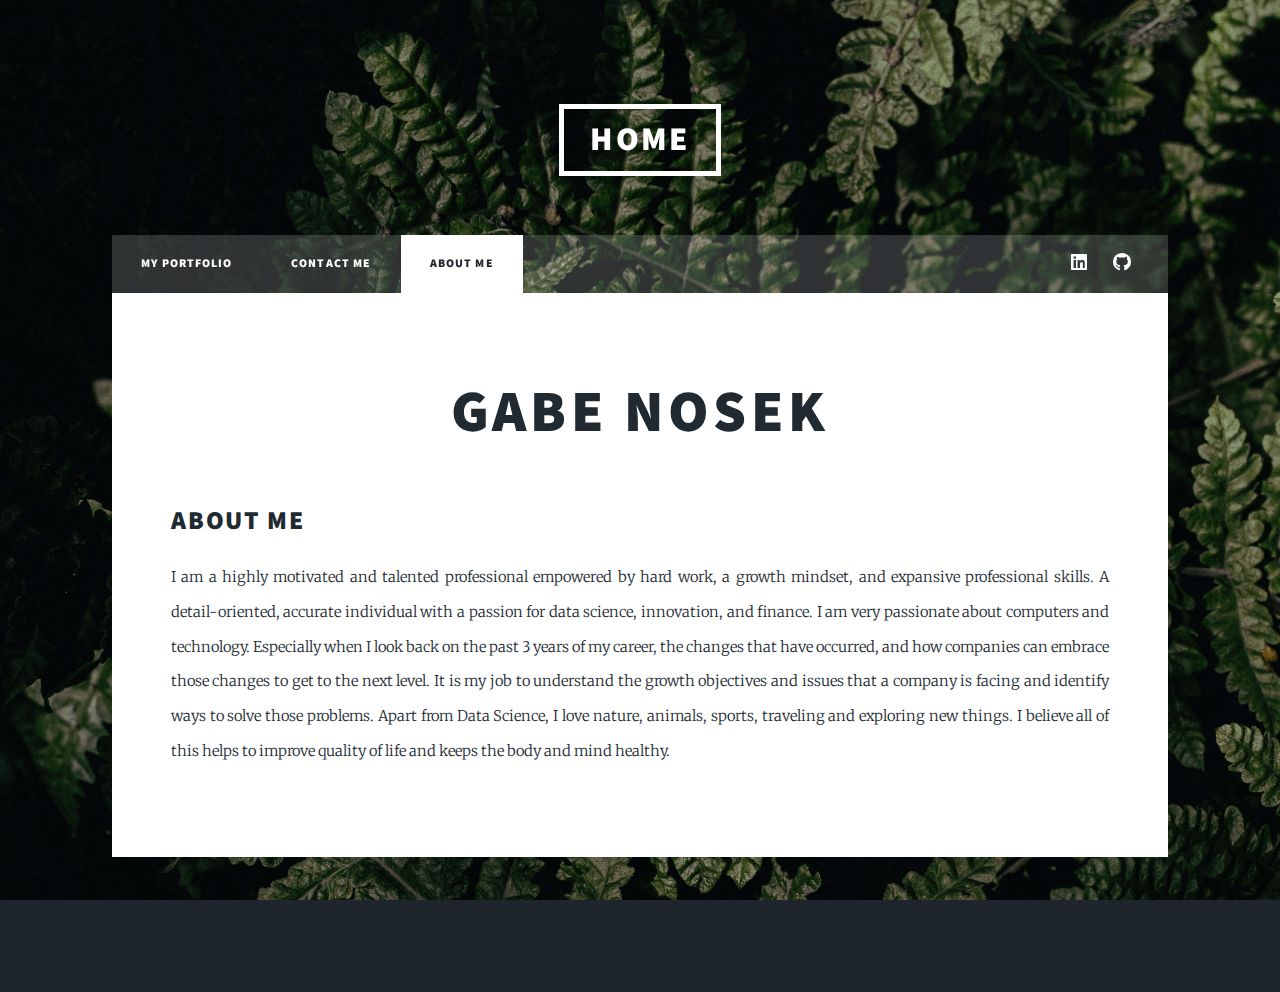
<file: elements.html>
<!DOCTYPE HTML>
<!--
	Massively by HTML5 UP
	html5up.net | @ajlkn
	Free for personal and commercial use under the CCA 3.0 license (html5up.net/license)
-->
<html>
	<head>
		<title>Elements Reference - Massively by HTML5 UP</title>
		<meta charset="utf-8" />
		<meta name="viewport" content="width=device-width, initial-scale=1, user-scalable=no" />
		<link rel="stylesheet" href="assets/css/main.css" />
		<noscript><link rel="stylesheet" href="assets/css/noscript.css" /></noscript>
	</head>
	<body class="is-preload">

		<!-- Wrapper -->
			<div id="wrapper">

				<!-- Header -->
					<header id="header">
						<a href="index.html" class="logo">Home</a>
					</header>

				<!-- Nav -->
					<nav id="nav">
						<ul class="links">
							<li><a href="index.html">My Portfolio</a></li>
							<li><a href="generic.html">Contact Me</a></li>
							<li class="active"><a href="elements.html">About Me</a></li>
						</ul>
						<ul class="icons">
							<li><a href="https://www.linkedin.com/in/gabe-nosek-31431a174/" class="icon brands fa-linkedin"><span class="label">Linkdin</span></a></li>
							<li><a href="https://github.com/gaben3722" class="icon brands fa-github"><span class="label">GitHub</span></a></li>
						</ul>
					</nav>

				<!-- Main -->
					<div id="main">

						<!-- Post -->
							<section class="post">
								<header class="major">
									<h1>Gabe Nosek</h1>
								</header>

								<!-- Text stuff -->
									<h2>About Me</h2>
									<p> I am a highly motivated and talented professional empowered by hard work, a growth mindset, and expansive professional skills.
										 A detail-oriented, accurate individual with a passion for data science, innovation, and finance. I am very passionate about computers and technology. 
										 Especially when I look back on the past 3 years of my career, the changes that have occurred, and how companies can embrace those changes to get to the next level. 
										 It is my job to understand the growth objectives and issues that a company is facing and identify ways to solve those problems. Apart from Data Science,
										 I love nature, animals, sports, traveling and exploring new things. I believe all of this helps to improve quality of life and keeps the body and mind healthy.
 
											</div>
										

											<div id="copyright">
												<ul><li> </a></li></ul>
											</div>
						

			</div>

		<!-- Scripts -->
			<script src="assets/js/jquery.min.js"></script>
			<script src="assets/js/jquery.scrollex.min.js"></script>
			<script src="assets/js/jquery.scrolly.min.js"></script>
			<script src="assets/js/browser.min.js"></script>
			<script src="assets/js/breakpoints.min.js"></script>
			<script src="assets/js/util.js"></script>
			<script src="assets/js/main.js"></script>

	</body>
</html>
</file>
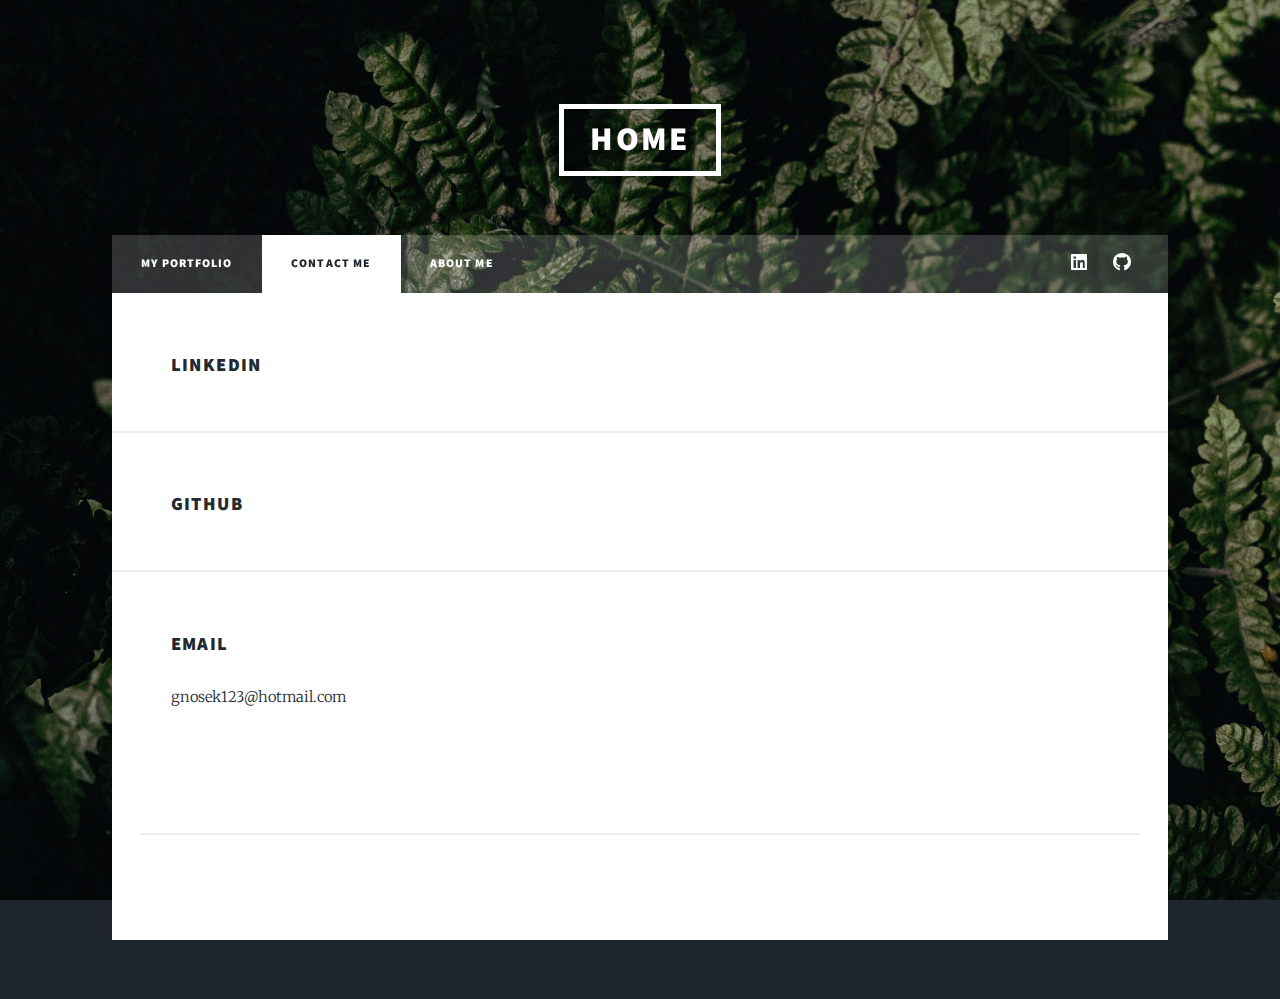
<file: generic.html>
<!DOCTYPE HTML>
<!--
	Massively by HTML5 UP
	html5up.net | @ajlkn
	Free for personal and commercial use under the CCA 3.0 license (html5up.net/license)
-->
<html>
	<head>
		<title>Contact Me</title>
		
		<meta charset="utf-8" />
		<meta name="viewport" content="width=device-width, initial-scale=1, user-scalable=no" />
		<link rel="stylesheet" href="assets/css/main.css" />
		<noscript><link rel="stylesheet" href="assets/css/noscript.css" /></noscript>
	</head>
	<body class="is-preload">

		<!-- Wrapper -->
			<div id="wrapper">

				<!-- Header -->
					<header id="header">
						<a href="index.html" class="logo">Home</a>
					</header>

				<!-- Nav -->
					<nav id="nav">
						<ul class="links">
							<li><a href="index.html">My Portfolio</a></li>
							<li class="active"><a href="generic.html">Contact Me</a></li>
							<li><a href="elements.html">About Me</a></li>
						</ul>
						<ul class="icons">
							<li><a href="https://www.linkedin.com/in/gabe-nosek-31431a174/" class="icon brands fa-linkedin"><span class="label">Linkdin</span></a></li>
							<li><a href="https://github.com/gaben3722" class="icon brands fa-github"><span class="label">GitHub</span></a></li>
							
						</ul>
					</nav>

				<!-- Main -->
					<div id="main">

						<!-- Post -->
						<section>
							<h3><a href="https://www.linkedin.com/in/gabe-nosek-31431a174/">Linkedin</a></h3>
						</section>
						
						
							<section class="alt">
								<h3><a href="https://github.com/gaben3722">GitHub</a></h3>
							</section>
							
							<section>
								<h3>Email</h3>
								<p>gnosek123@hotmail.com</p>
							</section>
							

				<!-- Copyright -->
					<div id="copyright">
						<ul><li>&copy; Untitled</li><li>Design: <a href="https://html5up.net">HTML5 UP</a></li></ul>
					</div>

			</div>

		<!-- Scripts -->
			<script src="assets/js/jquery.min.js"></script>
			<script src="assets/js/jquery.scrollex.min.js"></script>
			<script src="assets/js/jquery.scrolly.min.js"></script>
			<script src="assets/js/browser.min.js"></script>
			<script src="assets/js/breakpoints.min.js"></script>
			<script src="assets/js/util.js"></script>
			<script src="assets/js/main.js"></script>

	</body>
</html>
</file>
<file: assets/css/main.css>
@import url(fontawesome-all.min.css);
@import url("https://fonts.googleapis.com/css?family=Merriweather:300,700,300italic,700italic|Source+Sans+Pro:900");

/*
	Massively by HTML5 UP
	html5up.net | @ajlkn
	Free for personal and commercial use under the CCA 3.0 license (html5up.net/license)
*/

html, body, div, span, applet, object,
iframe, h1, h2, h3, h4, h5, h6, p, blockquote,
pre, a, abbr, acronym, address, big, cite,
code, del, dfn, em, img, ins, kbd, q, s, samp,
small, strike, strong, sub, sup, tt, var, b,
u, i, center, dl, dt, dd, ol, ul, li, fieldset,
form, label, legend, table, caption, tbody,
tfoot, thead, tr, th, td, article, aside,
canvas, details, embed, figure, figcaption,
footer, header, hgroup, menu, nav, output, ruby,
section, summary, time, mark, audio, video {
	margin: 0;
	padding: 0;
	border: 0;
	font-size: 100%;
	font: inherit;
	vertical-align: baseline;}

article, aside, details, figcaption, figure,
footer, header, hgroup, menu, nav, section {
	display: block;}

body {
	line-height: 1;
}

ol, ul {
	list-style: none;
}

blockquote, q {
	quotes: none;
}

	blockquote:before, blockquote:after, q:before, q:after {
		content: '';
		content: none;
	}

table {
	border-collapse: collapse;
	border-spacing: 0;
}

body {
	-webkit-text-size-adjust: none;
}

mark {
	background-color: transparent;
	color: inherit;
}

input::-moz-focus-inner {
	border: 0;
	padding: 0;
}

input, select, textarea {
	-moz-appearance: none;
	-webkit-appearance: none;
	-ms-appearance: none;
	appearance: none;
}

/* Basic */

	@-ms-viewport {
		width: device-width;
	}

	body {
		-ms-overflow-style: scrollbar;
	}

	@media screen and (max-width: 480px) {

		html, body {
			min-width: 320px;
		}

	}

	html {
		box-sizing: border-box;
	}

	*, *:before, *:after {
		box-sizing: inherit;
	}

	body {
		background-color: #1e252d;
	}

		body.is-preload *, body.is-preload *:before, body.is-preload *:after {
			-moz-animation: none !important;
			-webkit-animation: none !important;
			-ms-animation: none !important;
			animation: none !important;
			-moz-transition: none !important;
			-webkit-transition: none !important;
			-ms-transition: none !important;
			transition: none !important;
		}

/* Type */

	html {
		font-size: 16pt;
	}

		@media screen and (max-width: 1680px) {

			html {
				font-size: 12pt;
			}

		}

		@media screen and (max-width: 1280px) {

			html {
				font-size: 11pt;
			}

		}

		@media screen and (max-width: 360px) {

			html {
				font-size: 10pt;
			}

		}

	body {
		color: #212931;
	}

	body, input, select, textarea {
		font-family: "Merriweather", Georgia, serif;
		font-weight: 300;
		font-size: 1rem;
		line-height: 2.375;
	}

	a {
		-moz-transition: color 0.2s ease-in-out, background-color 0.2s ease-in-out, border-color 0.2s ease-in-out, box-shadow 0.2s ease-in-out;
		-webkit-transition: color 0.2s ease-in-out, background-color 0.2s ease-in-out, border-color 0.2s ease-in-out, box-shadow 0.2s ease-in-out;
		-ms-transition: color 0.2s ease-in-out, background-color 0.2s ease-in-out, border-color 0.2s ease-in-out, box-shadow 0.2s ease-in-out;
		transition: color 0.2s ease-in-out, background-color 0.2s ease-in-out, border-color 0.2s ease-in-out, box-shadow 0.2s ease-in-out;
		border-bottom: dotted 1px;
		text-decoration: none;
	}

		a:hover {
			border-bottom-color: transparent;
		}

	strong, b {
		font-weight: 600;
	}

	em, i {
		font-style: italic;
	}

	p {
		text-align: justify;
		margin: 0 0 2rem 0;
	}

	h1, h2, h3, h4, h5, h6 {
		font-family: "Source Sans Pro", Helvetica, sans-serif;
		font-weight: 900;
		line-height: 1.5;
		letter-spacing: 0.075em;
		text-transform: uppercase;
		margin: 0 0 1rem 0;
	}

		h1 a, h2 a, h3 a, h4 a, h5 a, h6 a {
			border-bottom: 0;
			color: inherit;
			text-decoration: none;
		}

	h1 {
		font-size: 4rem;
		line-height: 1.1;
		margin: 0 0 2rem 0;
	}

	h2 {
		font-size: 1.75rem;
		line-height: 1.3;
		margin: 0 0 1.5rem 0;
	}

	h3 {
		font-size: 1.25rem;
		margin: 0 0 1.5rem 0;
	}

	h4 {
		font-size: 1rem;
	}

	h5 {
		font-size: 0.9rem;
	}

	h6 {
		font-size: 0.8rem;
	}

	sub {
		font-size: 0.8rem;
		position: relative;
		top: 0.5rem;
	}

	sup {
		font-size: 0.8rem;
		position: relative;
		top: -0.5rem;
	}

	blockquote {
		border-left: solid 4px;
		font-style: italic;
		margin: 0 0 2rem 0;
		padding: 0.5rem 0 0.5rem 2rem;
	}

	code {
		border: solid 2px;
		font-family: "Courier New", monospace;
		font-size: 0.9rem;
		margin: 0 0.25rem;
		padding: 0.25rem 0.65rem;
	}

	pre {
		-webkit-overflow-scrolling: touch;
		font-family: "Courier New", monospace;
		font-size: 0.9rem;
		margin: 0 0 2rem 0;
	}

		pre code {
			display: block;
			line-height: 1.75;
			padding: 1rem 1.5rem;
			overflow-x: auto;
		}

	hr {
		border: 0;
		border-bottom: solid 2px;
		margin: 3rem 0;
	}

		hr.major {
			margin: 5rem 0;
		}

	.align-left {
		text-align: left;
	}

	.align-center {
		text-align: center;
	}

	.align-right {
		text-align: right;
	}

	input, select, textarea {
		color: #212931;
	}

	a {
		color: #212931;
		border-bottom-color: rgba(33, 41, 49, 0.5);
	}

		a:hover {
			border-bottom-color: transparent;
			color: #18bfef !important;
		}

	strong, b {
		color: #212931;
	}

	h1, h2, h3, h4, h5, h6 {
		color: #212931;
	}

	blockquote {
		border-left-color: #eeeeee;
	}

	code {
		background: rgba(220, 220, 220, 0.25);
		border-color: #eeeeee;
	}

	hr {
		border-bottom-color: #eeeeee;
	}

/* Row */

	.row {
		display: flex;
		flex-wrap: wrap;
		box-sizing: border-box;
		align-items: stretch;
	}

		.row > * {
			box-sizing: border-box;
		}

		.row.gtr-uniform > * > :last-child {
			margin-bottom: 0;
		}

		.row.aln-left {
			justify-content: flex-start;
		}

		.row.aln-center {
			justify-content: center;
		}

		.row.aln-right {
			justify-content: flex-end;
		}

		.row.aln-top {
			align-items: flex-start;
		}

		.row.aln-middle {
			align-items: center;
		}

		.row.aln-bottom {
			align-items: flex-end;
		}

		.row > .imp {
			order: -1;
		}

		.row > .col-1 {
			width: 8.33333%;
		}

		.row > .off-1 {
			margin-left: 8.33333%;
		}

		.row > .col-2 {
			width: 16.66667%;
		}

		.row > .off-2 {
			margin-left: 16.66667%;
		}

		.row > .col-3 {
			width: 25%;
		}

		.row > .off-3 {
			margin-left: 25%;
		}

		.row > .col-4 {
			width: 33.33333%;
		}

		.row > .off-4 {
			margin-left: 33.33333%;
		}

		.row > .col-5 {
			width: 41.66667%;
		}

		.row > .off-5 {
			margin-left: 41.66667%;
		}

		.row > .col-6 {
			width: 50%;
		}

		.row > .off-6 {
			margin-left: 50%;
		}

		.row > .col-7 {
			width: 58.33333%;
		}

		.row > .off-7 {
			margin-left: 58.33333%;
		}

		.row > .col-8 {
			width: 66.66667%;
		}

		.row > .off-8 {
			margin-left: 66.66667%;
		}

		.row > .col-9 {
			width: 75%;
		}

		.row > .off-9 {
			margin-left: 75%;
		}

		.row > .col-10 {
			width: 83.33333%;
		}

		.row > .off-10 {
			margin-left: 83.33333%;
		}

		.row > .col-11 {
			width: 91.66667%;
		}

		.row > .off-11 {
			margin-left: 91.66667%;
		}

		.row > .col-12 {
			width: 100%;
		}

		.row > .off-12 {
			margin-left: 100%;
		}

		.row.gtr-0 {
			margin-top: 0;
			margin-left: 0rem;
		}

			.row.gtr-0 > * {
				padding: 0 0 0 0rem;
			}

			.row.gtr-0.gtr-uniform {
				margin-top: 0rem;
			}

				.row.gtr-0.gtr-uniform > * {
					padding-top: 0rem;
				}

		.row.gtr-25 {
			margin-top: 0;
			margin-left: -0.375rem;
		}

			.row.gtr-25 > * {
				padding: 0 0 0 0.375rem;
			}

			.row.gtr-25.gtr-uniform {
				margin-top: -0.375rem;
			}

				.row.gtr-25.gtr-uniform > * {
					padding-top: 0.375rem;
				}

		.row.gtr-50 {
			margin-top: 0;
			margin-left: -0.75rem;
		}

			.row.gtr-50 > * {
				padding: 0 0 0 0.75rem;
			}

			.row.gtr-50.gtr-uniform {
				margin-top: -0.75rem;
			}

				.row.gtr-50.gtr-uniform > * {
					padding-top: 0.75rem;
				}

		.row {
			margin-top: 0;
			margin-left: -1.5rem;
		}

			.row > * {
				padding: 0 0 0 1.5rem;
			}

			.row.gtr-uniform {
				margin-top: -1.5rem;
			}

				.row.gtr-uniform > * {
					padding-top: 1.5rem;
				}

		.row.gtr-150 {
			margin-top: 0;
			margin-left: -2.25rem;
		}

			.row.gtr-150 > * {
				padding: 0 0 0 2.25rem;
			}

			.row.gtr-150.gtr-uniform {
				margin-top: -2.25rem;
			}

				.row.gtr-150.gtr-uniform > * {
					padding-top: 2.25rem;
				}

		.row.gtr-200 {
			margin-top: 0;
			margin-left: -3rem;
		}

			.row.gtr-200 > * {
				padding: 0 0 0 3rem;
			}

			.row.gtr-200.gtr-uniform {
				margin-top: -3rem;
			}

				.row.gtr-200.gtr-uniform > * {
					padding-top: 3rem;
				}

		@media screen and (max-width: 1680px) {

			.row {
				display: flex;
				flex-wrap: wrap;
				box-sizing: border-box;
				align-items: stretch;
			}

				.row > * {
					box-sizing: border-box;
				}

				.row.gtr-uniform > * > :last-child {
					margin-bottom: 0;
				}

				.row.aln-left {
					justify-content: flex-start;
				}

				.row.aln-center {
					justify-content: center;
				}

				.row.aln-right {
					justify-content: flex-end;
				}

				.row.aln-top {
					align-items: flex-start;
				}

				.row.aln-middle {
					align-items: center;
				}

				.row.aln-bottom {
					align-items: flex-end;
				}

				.row > .imp-xlarge {
					order: -1;
				}

				.row > .col-1-xlarge {
					width: 8.33333%;
				}

				.row > .off-1-xlarge {
					margin-left: 8.33333%;
				}

				.row > .col-2-xlarge {
					width: 16.66667%;
				}

				.row > .off-2-xlarge {
					margin-left: 16.66667%;
				}

				.row > .col-3-xlarge {
					width: 25%;
				}

				.row > .off-3-xlarge {
					margin-left: 25%;
				}

				.row > .col-4-xlarge {
					width: 33.33333%;
				}

				.row > .off-4-xlarge {
					margin-left: 33.33333%;
				}

				.row > .col-5-xlarge {
					width: 41.66667%;
				}

				.row > .off-5-xlarge {
					margin-left: 41.66667%;
				}

				.row > .col-6-xlarge {
					width: 50%;
				}

				.row > .off-6-xlarge {
					margin-left: 50%;
				}

				.row > .col-7-xlarge {
					width: 58.33333%;
				}

				.row > .off-7-xlarge {
					margin-left: 58.33333%;
				}

				.row > .col-8-xlarge {
					width: 66.66667%;
				}

				.row > .off-8-xlarge {
					margin-left: 66.66667%;
				}

				.row > .col-9-xlarge {
					width: 75%;
				}

				.row > .off-9-xlarge {
					margin-left: 75%;
				}

				.row > .col-10-xlarge {
					width: 83.33333%;
				}

				.row > .off-10-xlarge {
					margin-left: 83.33333%;
				}

				.row > .col-11-xlarge {
					width: 91.66667%;
				}

				.row > .off-11-xlarge {
					margin-left: 91.66667%;
				}

				.row > .col-12-xlarge {
					width: 100%;
				}

				.row > .off-12-xlarge {
					margin-left: 100%;
				}

				.row.gtr-0 {
					margin-top: 0;
					margin-left: 0rem;
				}

					.row.gtr-0 > * {
						padding: 0 0 0 0rem;
					}

					.row.gtr-0.gtr-uniform {
						margin-top: 0rem;
					}

						.row.gtr-0.gtr-uniform > * {
							padding-top: 0rem;
						}

				.row.gtr-25 {
					margin-top: 0;
					margin-left: -0.375rem;
				}

					.row.gtr-25 > * {
						padding: 0 0 0 0.375rem;
					}

					.row.gtr-25.gtr-uniform {
						margin-top: -0.375rem;
					}

						.row.gtr-25.gtr-uniform > * {
							padding-top: 0.375rem;
						}

				.row.gtr-50 {
					margin-top: 0;
					margin-left: -0.75rem;
				}

					.row.gtr-50 > * {
						padding: 0 0 0 0.75rem;
					}

					.row.gtr-50.gtr-uniform {
						margin-top: -0.75rem;
					}

						.row.gtr-50.gtr-uniform > * {
							padding-top: 0.75rem;
						}

				.row {
					margin-top: 0;
					margin-left: -1.5rem;
				}

					.row > * {
						padding: 0 0 0 1.5rem;
					}

					.row.gtr-uniform {
						margin-top: -1.5rem;
					}

						.row.gtr-uniform > * {
							padding-top: 1.5rem;
						}

				.row.gtr-150 {
					margin-top: 0;
					margin-left: -2.25rem;
				}

					.row.gtr-150 > * {
						padding: 0 0 0 2.25rem;
					}

					.row.gtr-150.gtr-uniform {
						margin-top: -2.25rem;
					}

						.row.gtr-150.gtr-uniform > * {
							padding-top: 2.25rem;
						}

				.row.gtr-200 {
					margin-top: 0;
					margin-left: -3rem;
				}

					.row.gtr-200 > * {
						padding: 0 0 0 3rem;
					}

					.row.gtr-200.gtr-uniform {
						margin-top: -3rem;
					}

						.row.gtr-200.gtr-uniform > * {
							padding-top: 3rem;
						}

		}

		@media screen and (max-width: 1280px) {

			.row {
				display: flex;
				flex-wrap: wrap;
				box-sizing: border-box;
				align-items: stretch;
			}

				.row > * {
					box-sizing: border-box;
				}

				.row.gtr-uniform > * > :last-child {
					margin-bottom: 0;
				}

				.row.aln-left {
					justify-content: flex-start;
				}

				.row.aln-center {
					justify-content: center;
				}

				.row.aln-right {
					justify-content: flex-end;
				}

				.row.aln-top {
					align-items: flex-start;
				}

				.row.aln-middle {
					align-items: center;
				}

				.row.aln-bottom {
					align-items: flex-end;
				}

				.row > .imp-large {
					order: -1;
				}

				.row > .col-1-large {
					width: 8.33333%;
				}

				.row > .off-1-large {
					margin-left: 8.33333%;
				}

				.row > .col-2-large {
					width: 16.66667%;
				}

				.row > .off-2-large {
					margin-left: 16.66667%;
				}

				.row > .col-3-large {
					width: 25%;
				}

				.row > .off-3-large {
					margin-left: 25%;
				}

				.row > .col-4-large {
					width: 33.33333%;
				}

				.row > .off-4-large {
					margin-left: 33.33333%;
				}

				.row > .col-5-large {
					width: 41.66667%;
				}

				.row > .off-5-large {
					margin-left: 41.66667%;
				}

				.row > .col-6-large {
					width: 50%;
				}

				.row > .off-6-large {
					margin-left: 50%;
				}

				.row > .col-7-large {
					width: 58.33333%;
				}

				.row > .off-7-large {
					margin-left: 58.33333%;
				}

				.row > .col-8-large {
					width: 66.66667%;
				}

				.row > .off-8-large {
					margin-left: 66.66667%;
				}

				.row > .col-9-large {
					width: 75%;
				}

				.row > .off-9-large {
					margin-left: 75%;
				}

				.row > .col-10-large {
					width: 83.33333%;
				}

				.row > .off-10-large {
					margin-left: 83.33333%;
				}

				.row > .col-11-large {
					width: 91.66667%;
				}

				.row > .off-11-large {
					margin-left: 91.66667%;
				}

				.row > .col-12-large {
					width: 100%;
				}

				.row > .off-12-large {
					margin-left: 100%;
				}

				.row.gtr-0 {
					margin-top: 0;
					margin-left: 0rem;
				}

					.row.gtr-0 > * {
						padding: 0 0 0 0rem;
					}

					.row.gtr-0.gtr-uniform {
						margin-top: 0rem;
					}

						.row.gtr-0.gtr-uniform > * {
							padding-top: 0rem;
						}

				.row.gtr-25 {
					margin-top: 0;
					margin-left: -0.375rem;
				}

					.row.gtr-25 > * {
						padding: 0 0 0 0.375rem;
					}

					.row.gtr-25.gtr-uniform {
						margin-top: -0.375rem;
					}

						.row.gtr-25.gtr-uniform > * {
							padding-top: 0.375rem;
						}

				.row.gtr-50 {
					margin-top: 0;
					margin-left: -0.75rem;
				}

					.row.gtr-50 > * {
						padding: 0 0 0 0.75rem;
					}

					.row.gtr-50.gtr-uniform {
						margin-top: -0.75rem;
					}

						.row.gtr-50.gtr-uniform > * {
							padding-top: 0.75rem;
						}

				.row {
					margin-top: 0;
					margin-left: -1.5rem;
				}

					.row > * {
						padding: 0 0 0 1.5rem;
					}

					.row.gtr-uniform {
						margin-top: -1.5rem;
					}

						.row.gtr-uniform > * {
							padding-top: 1.5rem;
						}

				.row.gtr-150 {
					margin-top: 0;
					margin-left: -2.25rem;
				}

					.row.gtr-150 > * {
						padding: 0 0 0 2.25rem;
					}

					.row.gtr-150.gtr-uniform {
						margin-top: -2.25rem;
					}

						.row.gtr-150.gtr-uniform > * {
							padding-top: 2.25rem;
						}

				.row.gtr-200 {
					margin-top: 0;
					margin-left: -3rem;
				}

					.row.gtr-200 > * {
						padding: 0 0 0 3rem;
					}

					.row.gtr-200.gtr-uniform {
						margin-top: -3rem;
					}

						.row.gtr-200.gtr-uniform > * {
							padding-top: 3rem;
						}

		}

		@media screen and (max-width: 980px) {

			.row {
				display: flex;
				flex-wrap: wrap;
				box-sizing: border-box;
				align-items: stretch;
			}

				.row > * {
					box-sizing: border-box;
				}

				.row.gtr-uniform > * > :last-child {
					margin-bottom: 0;
				}

				.row.aln-left {
					justify-content: flex-start;
				}

				.row.aln-center {
					justify-content: center;
				}

				.row.aln-right {
					justify-content: flex-end;
				}

				.row.aln-top {
					align-items: flex-start;
				}

				.row.aln-middle {
					align-items: center;
				}

				.row.aln-bottom {
					align-items: flex-end;
				}

				.row > .imp-medium {
					order: -1;
				}

				.row > .col-1-medium {
					width: 8.33333%;
				}

				.row > .off-1-medium {
					margin-left: 8.33333%;
				}

				.row > .col-2-medium {
					width: 16.66667%;
				}

				.row > .off-2-medium {
					margin-left: 16.66667%;
				}

				.row > .col-3-medium {
					width: 25%;
				}

				.row > .off-3-medium {
					margin-left: 25%;
				}

				.row > .col-4-medium {
					width: 33.33333%;
				}

				.row > .off-4-medium {
					margin-left: 33.33333%;
				}

				.row > .col-5-medium {
					width: 41.66667%;
				}

				.row > .off-5-medium {
					margin-left: 41.66667%;
				}

				.row > .col-6-medium {
					width: 50%;
				}

				.row > .off-6-medium {
					margin-left: 50%;
				}

				.row > .col-7-medium {
					width: 58.33333%;
				}

				.row > .off-7-medium {
					margin-left: 58.33333%;
				}

				.row > .col-8-medium {
					width: 66.66667%;
				}

				.row > .off-8-medium {
					margin-left: 66.66667%;
				}

				.row > .col-9-medium {
					width: 75%;
				}

				.row > .off-9-medium {
					margin-left: 75%;
				}

				.row > .col-10-medium {
					width: 83.33333%;
				}

				.row > .off-10-medium {
					margin-left: 83.33333%;
				}

				.row > .col-11-medium {
					width: 91.66667%;
				}

				.row > .off-11-medium {
					margin-left: 91.66667%;
				}

				.row > .col-12-medium {
					width: 100%;
				}

				.row > .off-12-medium {
					margin-left: 100%;
				}

				.row.gtr-0 {
					margin-top: 0;
					margin-left: 0rem;
				}

					.row.gtr-0 > * {
						padding: 0 0 0 0rem;
					}

					.row.gtr-0.gtr-uniform {
						margin-top: 0rem;
					}

						.row.gtr-0.gtr-uniform > * {
							padding-top: 0rem;
						}

				.row.gtr-25 {
					margin-top: 0;
					margin-left: -0.375rem;
				}

					.row.gtr-25 > * {
						padding: 0 0 0 0.375rem;
					}

					.row.gtr-25.gtr-uniform {
						margin-top: -0.375rem;
					}

						.row.gtr-25.gtr-uniform > * {
							padding-top: 0.375rem;
						}

				.row.gtr-50 {
					margin-top: 0;
					margin-left: -0.75rem;
				}

					.row.gtr-50 > * {
						padding: 0 0 0 0.75rem;
					}

					.row.gtr-50.gtr-uniform {
						margin-top: -0.75rem;
					}

						.row.gtr-50.gtr-uniform > * {
							padding-top: 0.75rem;
						}

				.row {
					margin-top: 0;
					margin-left: -1.5rem;
				}

					.row > * {
						padding: 0 0 0 1.5rem;
					}

					.row.gtr-uniform {
						margin-top: -1.5rem;
					}

						.row.gtr-uniform > * {
							padding-top: 1.5rem;
						}

				.row.gtr-150 {
					margin-top: 0;
					margin-left: -2.25rem;
				}

					.row.gtr-150 > * {
						padding: 0 0 0 2.25rem;
					}

					.row.gtr-150.gtr-uniform {
						margin-top: -2.25rem;
					}

						.row.gtr-150.gtr-uniform > * {
							padding-top: 2.25rem;
						}

				.row.gtr-200 {
					margin-top: 0;
					margin-left: -3rem;
				}

					.row.gtr-200 > * {
						padding: 0 0 0 3rem;
					}

					.row.gtr-200.gtr-uniform {
						margin-top: -3rem;
					}

						.row.gtr-200.gtr-uniform > * {
							padding-top: 3rem;
						}

		}

		@media screen and (max-width: 736px) {

			.row {
				display: flex;
				flex-wrap: wrap;
				box-sizing: border-box;
				align-items: stretch;
			}

				.row > * {
					box-sizing: border-box;
				}

				.row.gtr-uniform > * > :last-child {
					margin-bottom: 0;
				}

				.row.aln-left {
					justify-content: flex-start;
				}

				.row.aln-center {
					justify-content: center;
				}

				.row.aln-right {
					justify-content: flex-end;
				}

				.row.aln-top {
					align-items: flex-start;
				}

				.row.aln-middle {
					align-items: center;
				}

				.row.aln-bottom {
					align-items: flex-end;
				}

				.row > .imp-small {
					order: -1;
				}

				.row > .col-1-small {
					width: 8.33333%;
				}

				.row > .off-1-small {
					margin-left: 8.33333%;
				}

				.row > .col-2-small {
					width: 16.66667%;
				}

				.row > .off-2-small {
					margin-left: 16.66667%;
				}

				.row > .col-3-small {
					width: 25%;
				}

				.row > .off-3-small {
					margin-left: 25%;
				}

				.row > .col-4-small {
					width: 33.33333%;
				}

				.row > .off-4-small {
					margin-left: 33.33333%;
				}

				.row > .col-5-small {
					width: 41.66667%;
				}

				.row > .off-5-small {
					margin-left: 41.66667%;
				}

				.row > .col-6-small {
					width: 50%;
				}

				.row > .off-6-small {
					margin-left: 50%;
				}

				.row > .col-7-small {
					width: 58.33333%;
				}

				.row > .off-7-small {
					margin-left: 58.33333%;
				}

				.row > .col-8-small {
					width: 66.66667%;
				}

				.row > .off-8-small {
					margin-left: 66.66667%;
				}

				.row > .col-9-small {
					width: 75%;
				}

				.row > .off-9-small {
					margin-left: 75%;
				}

				.row > .col-10-small {
					width: 83.33333%;
				}

				.row > .off-10-small {
					margin-left: 83.33333%;
				}

				.row > .col-11-small {
					width: 91.66667%;
				}

				.row > .off-11-small {
					margin-left: 91.66667%;
				}

				.row > .col-12-small {
					width: 100%;
				}

				.row > .off-12-small {
					margin-left: 100%;
				}

				.row.gtr-0 {
					margin-top: 0;
					margin-left: 0rem;
				}

					.row.gtr-0 > * {
						padding: 0 0 0 0rem;
					}

					.row.gtr-0.gtr-uniform {
						margin-top: 0rem;
					}

						.row.gtr-0.gtr-uniform > * {
							padding-top: 0rem;
						}

				.row.gtr-25 {
					margin-top: 0;
					margin-left: -0.375rem;
				}

					.row.gtr-25 > * {
						padding: 0 0 0 0.375rem;
					}

					.row.gtr-25.gtr-uniform {
						margin-top: -0.375rem;
					}

						.row.gtr-25.gtr-uniform > * {
							padding-top: 0.375rem;
						}

				.row.gtr-50 {
					margin-top: 0;
					margin-left: -0.75rem;
				}

					.row.gtr-50 > * {
						padding: 0 0 0 0.75rem;
					}

					.row.gtr-50.gtr-uniform {
						margin-top: -0.75rem;
					}

						.row.gtr-50.gtr-uniform > * {
							padding-top: 0.75rem;
						}

				.row {
					margin-top: 0;
					margin-left: -1.5rem;
				}

					.row > * {
						padding: 0 0 0 1.5rem;
					}

					.row.gtr-uniform {
						margin-top: -1.5rem;
					}

						.row.gtr-uniform > * {
							padding-top: 1.5rem;
						}

				.row.gtr-150 {
					margin-top: 0;
					margin-left: -2.25rem;
				}

					.row.gtr-150 > * {
						padding: 0 0 0 2.25rem;
					}

					.row.gtr-150.gtr-uniform {
						margin-top: -2.25rem;
					}

						.row.gtr-150.gtr-uniform > * {
							padding-top: 2.25rem;
						}

				.row.gtr-200 {
					margin-top: 0;
					margin-left: -3rem;
				}

					.row.gtr-200 > * {
						padding: 0 0 0 3rem;
					}

					.row.gtr-200.gtr-uniform {
						margin-top: -3rem;
					}

						.row.gtr-200.gtr-uniform > * {
							padding-top: 3rem;
						}

		}

		@media screen and (max-width: 480px) {

			.row {
				display: flex;
				flex-wrap: wrap;
				box-sizing: border-box;
				align-items: stretch;
			}

				.row > * {
					box-sizing: border-box;
				}

				.row.gtr-uniform > * > :last-child {
					margin-bottom: 0;
				}

				.row.aln-left {
					justify-content: flex-start;
				}

				.row.aln-center {
					justify-content: center;
				}

				.row.aln-right {
					justify-content: flex-end;
				}

				.row.aln-top {
					align-items: flex-start;
				}

				.row.aln-middle {
					align-items: center;
				}

				.row.aln-bottom {
					align-items: flex-end;
				}

				.row > .imp-xsmall {
					order: -1;
				}

				.row > .col-1-xsmall {
					width: 8.33333%;
				}

				.row > .off-1-xsmall {
					margin-left: 8.33333%;
				}

				.row > .col-2-xsmall {
					width: 16.66667%;
				}

				.row > .off-2-xsmall {
					margin-left: 16.66667%;
				}

				.row > .col-3-xsmall {
					width: 25%;
				}

				.row > .off-3-xsmall {
					margin-left: 25%;
				}

				.row > .col-4-xsmall {
					width: 33.33333%;
				}

				.row > .off-4-xsmall {
					margin-left: 33.33333%;
				}

				.row > .col-5-xsmall {
					width: 41.66667%;
				}

				.row > .off-5-xsmall {
					margin-left: 41.66667%;
				}

				.row > .col-6-xsmall {
					width: 50%;
				}

				.row > .off-6-xsmall {
					margin-left: 50%;
				}

				.row > .col-7-xsmall {
					width: 58.33333%;
				}

				.row > .off-7-xsmall {
					margin-left: 58.33333%;
				}

				.row > .col-8-xsmall {
					width: 66.66667%;
				}

				.row > .off-8-xsmall {
					margin-left: 66.66667%;
				}

				.row > .col-9-xsmall {
					width: 75%;
				}

				.row > .off-9-xsmall {
					margin-left: 75%;
				}

				.row > .col-10-xsmall {
					width: 83.33333%;
				}

				.row > .off-10-xsmall {
					margin-left: 83.33333%;
				}

				.row > .col-11-xsmall {
					width: 91.66667%;
				}

				.row > .off-11-xsmall {
					margin-left: 91.66667%;
				}

				.row > .col-12-xsmall {
					width: 100%;
				}

				.row > .off-12-xsmall {
					margin-left: 100%;
				}

				.row.gtr-0 {
					margin-top: 0;
					margin-left: 0rem;
				}

					.row.gtr-0 > * {
						padding: 0 0 0 0rem;
					}

					.row.gtr-0.gtr-uniform {
						margin-top: 0rem;
					}

						.row.gtr-0.gtr-uniform > * {
							padding-top: 0rem;
						}

				.row.gtr-25 {
					margin-top: 0;
					margin-left: -0.375rem;
				}

					.row.gtr-25 > * {
						padding: 0 0 0 0.375rem;
					}

					.row.gtr-25.gtr-uniform {
						margin-top: -0.375rem;
					}

						.row.gtr-25.gtr-uniform > * {
							padding-top: 0.375rem;
						}

				.row.gtr-50 {
					margin-top: 0;
					margin-left: -0.75rem;
				}

					.row.gtr-50 > * {
						padding: 0 0 0 0.75rem;
					}

					.row.gtr-50.gtr-uniform {
						margin-top: -0.75rem;
					}

						.row.gtr-50.gtr-uniform > * {
							padding-top: 0.75rem;
						}

				.row {
					margin-top: 0;
					margin-left: -1.5rem;
				}

					.row > * {
						padding: 0 0 0 1.5rem;
					}

					.row.gtr-uniform {
						margin-top: -1.5rem;
					}

						.row.gtr-uniform > * {
							padding-top: 1.5rem;
						}

				.row.gtr-150 {
					margin-top: 0;
					margin-left: -2.25rem;
				}

					.row.gtr-150 > * {
						padding: 0 0 0 2.25rem;
					}

					.row.gtr-150.gtr-uniform {
						margin-top: -2.25rem;
					}

						.row.gtr-150.gtr-uniform > * {
							padding-top: 2.25rem;
						}

				.row.gtr-200 {
					margin-top: 0;
					margin-left: -3rem;
				}

					.row.gtr-200 > * {
						padding: 0 0 0 3rem;
					}

					.row.gtr-200.gtr-uniform {
						margin-top: -3rem;
					}

						.row.gtr-200.gtr-uniform > * {
							padding-top: 3rem;
						}

		}

		@media screen and (max-width: 360px) {

			.row {
				display: flex;
				flex-wrap: wrap;
				box-sizing: border-box;
				align-items: stretch;
			}

				.row > * {
					box-sizing: border-box;
				}

				.row.gtr-uniform > * > :last-child {
					margin-bottom: 0;
				}

				.row.aln-left {
					justify-content: flex-start;
				}

				.row.aln-center {
					justify-content: center;
				}

				.row.aln-right {
					justify-content: flex-end;
				}

				.row.aln-top {
					align-items: flex-start;
				}

				.row.aln-middle {
					align-items: center;
				}

				.row.aln-bottom {
					align-items: flex-end;
				}

				.row > .imp-xxsmall {
					order: -1;
				}

				.row > .col-1-xxsmall {
					width: 8.33333%;
				}

				.row > .off-1-xxsmall {
					margin-left: 8.33333%;
				}

				.row > .col-2-xxsmall {
					width: 16.66667%;
				}

				.row > .off-2-xxsmall {
					margin-left: 16.66667%;
				}

				.row > .col-3-xxsmall {
					width: 25%;
				}

				.row > .off-3-xxsmall {
					margin-left: 25%;
				}

				.row > .col-4-xxsmall {
					width: 33.33333%;
				}

				.row > .off-4-xxsmall {
					margin-left: 33.33333%;
				}

				.row > .col-5-xxsmall {
					width: 41.66667%;
				}

				.row > .off-5-xxsmall {
					margin-left: 41.66667%;
				}

				.row > .col-6-xxsmall {
					width: 50%;
				}

				.row > .off-6-xxsmall {
					margin-left: 50%;
				}

				.row > .col-7-xxsmall {
					width: 58.33333%;
				}

				.row > .off-7-xxsmall {
					margin-left: 58.33333%;
				}

				.row > .col-8-xxsmall {
					width: 66.66667%;
				}

				.row > .off-8-xxsmall {
					margin-left: 66.66667%;
				}

				.row > .col-9-xxsmall {
					width: 75%;
				}

				.row > .off-9-xxsmall {
					margin-left: 75%;
				}

				.row > .col-10-xxsmall {
					width: 83.33333%;
				}

				.row > .off-10-xxsmall {
					margin-left: 83.33333%;
				}

				.row > .col-11-xxsmall {
					width: 91.66667%;
				}

				.row > .off-11-xxsmall {
					margin-left: 91.66667%;
				}

				.row > .col-12-xxsmall {
					width: 100%;
				}

				.row > .off-12-xxsmall {
					margin-left: 100%;
				}

				.row.gtr-0 {
					margin-top: 0;
					margin-left: 0rem;
				}

					.row.gtr-0 > * {
						padding: 0 0 0 0rem;
					}

					.row.gtr-0.gtr-uniform {
						margin-top: 0rem;
					}

						.row.gtr-0.gtr-uniform > * {
							padding-top: 0rem;
						}

				.row.gtr-25 {
					margin-top: 0;
					margin-left: -0.375rem;
				}

					.row.gtr-25 > * {
						padding: 0 0 0 0.375rem;
					}

					.row.gtr-25.gtr-uniform {
						margin-top: -0.375rem;
					}

						.row.gtr-25.gtr-uniform > * {
							padding-top: 0.375rem;
						}

				.row.gtr-50 {
					margin-top: 0;
					margin-left: -0.75rem;
				}

					.row.gtr-50 > * {
						padding: 0 0 0 0.75rem;
					}

					.row.gtr-50.gtr-uniform {
						margin-top: -0.75rem;
					}

						.row.gtr-50.gtr-uniform > * {
							padding-top: 0.75rem;
						}

				.row {
					margin-top: 0;
					margin-left: -1.5rem;
				}

					.row > * {
						padding: 0 0 0 1.5rem;
					}

					.row.gtr-uniform {
						margin-top: -1.5rem;
					}

						.row.gtr-uniform > * {
							padding-top: 1.5rem;
						}

				.row.gtr-150 {
					margin-top: 0;
					margin-left: -2.25rem;
				}

					.row.gtr-150 > * {
						padding: 0 0 0 2.25rem;
					}

					.row.gtr-150.gtr-uniform {
						margin-top: -2.25rem;
					}

						.row.gtr-150.gtr-uniform > * {
							padding-top: 2.25rem;
						}

				.row.gtr-200 {
					margin-top: 0;
					margin-left: -3rem;
				}

					.row.gtr-200 > * {
						padding: 0 0 0 3rem;
					}

					.row.gtr-200.gtr-uniform {
						margin-top: -3rem;
					}

						.row.gtr-200.gtr-uniform > * {
							padding-top: 3rem;
						}

		}

/* Box */

	.box {
		border: solid 2px;
		margin-bottom: 2rem;
		padding: 1.5rem;
	}

		.box > :last-child,
		.box > :last-child > :last-child,
		.box > :last-child > :last-child > :last-child {
			margin-bottom: 0;
		}

		.box.alt {
			border: 0;
			border-radius: 0;
			padding: 0;
		}

	.box {
		border-color: #eeeeee;
	}

/* Button */

	input[type="submit"],
	input[type="reset"],
	input[type="button"],
	button,
	.button {
		-moz-appearance: none;
		-webkit-appearance: none;
		-ms-appearance: none;
		appearance: none;
		-moz-transition: background-color 0.2s ease-in-out, box-shadow 0.2s ease-in-out, color 0.2s ease-in-out;
		-webkit-transition: background-color 0.2s ease-in-out, box-shadow 0.2s ease-in-out, color 0.2s ease-in-out;
		-ms-transition: background-color 0.2s ease-in-out, box-shadow 0.2s ease-in-out, color 0.2s ease-in-out;
		transition: background-color 0.2s ease-in-out, box-shadow 0.2s ease-in-out, color 0.2s ease-in-out;
		border: 0;
		border-radius: 0;
		cursor: pointer;
		display: inline-block;
		font-family: "Source Sans Pro", Helvetica, sans-serif;
		font-size: 0.8rem;
		font-weight: 900;
		letter-spacing: 0.075em;
		height: 3rem;
		line-height: 3rem;
		padding: 0 2rem;
		text-align: center;
		text-decoration: none;
		text-transform: uppercase;
		white-space: nowrap;
	}

		input[type="submit"].icon:before,
		input[type="reset"].icon:before,
		input[type="button"].icon:before,
		button.icon:before,
		.button.icon:before {
			margin-right: 0.5rem;
		}

		input[type="submit"].icon.solo,
		input[type="reset"].icon.solo,
		input[type="button"].icon.solo,
		button.icon.solo,
		.button.icon.solo {
			position: relative;
			width: 4rem;
			height: 4rem;
			line-height: 4rem;
			border-radius: 4rem;
			text-indent: 4rem;
			overflow: hidden;
			padding: 0;
			white-space: nowrap;
		}

			input[type="submit"].icon.solo:before,
			input[type="reset"].icon.solo:before,
			input[type="button"].icon.solo:before,
			button.icon.solo:before,
			.button.icon.solo:before {
				position: absolute;
				display: block;
				top: 0;
				left: 0;
				width: inherit;
				height: inherit;
				line-height: inherit;
				font-size: 1.25rem;
				margin-right: 0;
				text-align: center;
				text-indent: 0;
			}

		input[type="submit"].fit,
		input[type="reset"].fit,
		input[type="button"].fit,
		button.fit,
		.button.fit {
			width: 100%;
		}

		input[type="submit"].small,
		input[type="reset"].small,
		input[type="button"].small,
		button.small,
		.button.small {
			font-size: 0.7rem;
			height: 2.5rem;
			line-height: 2.5rem;
			padding: 0 1.5rem;
		}

		input[type="submit"].large,
		input[type="reset"].large,
		input[type="button"].large,
		button.large,
		.button.large {
			font-size: 0.9rem;
			height: 3.5rem;
			line-height: 3.5rem;
			padding: 0 2.75rem;
		}

		@media screen and (max-width: 980px) {

			input[type="submit"],
			input[type="reset"],
			input[type="button"],
			button,
			.button {
				font-size: 0.9rem;
				height: 3.25rem;
				line-height: 3.25rem;
			}

				input[type="submit"].large,
				input[type="reset"].large,
				input[type="button"].large,
				button.large,
				.button.large {
					font-size: 1rem;
					height: 3.75rem;
					line-height: 3.75rem;
				}

		}

		input[type="submit"].disabled, input[type="submit"]:disabled,
		input[type="reset"].disabled,
		input[type="reset"]:disabled,
		input[type="button"].disabled,
		input[type="button"]:disabled,
		button.disabled,
		button:disabled,
		.button.disabled,
		.button:disabled {
			pointer-events: none;
			opacity: 0.25;
		}

	input[type="submit"],
	input[type="reset"],
	input[type="button"],
	button,
	.button {
		background-color: transparent;
		box-shadow: inset 0 0 0 2px #212931;
		color: #212931 !important;
	}

		input[type="submit"]:hover,
		input[type="reset"]:hover,
		input[type="button"]:hover,
		button:hover,
		.button:hover {
			box-shadow: inset 0 0 0 2px #18bfef;
			color: #18bfef !important;
		}

		input[type="submit"].primary,
		input[type="reset"].primary,
		input[type="button"].primary,
		button.primary,
		.button.primary {
			background-color: #212931;
			box-shadow: none;
			color: #ffffff !important;
		}

			input[type="submit"].primary:hover,
			input[type="reset"].primary:hover,
			input[type="button"].primary:hover,
			button.primary:hover,
			.button.primary:hover {
				background-color: #18bfef;
			}

/* Form */

	form {
		margin: 0 0 2rem 0;
	}

		form > :last-child {
			margin-bottom: 0;
		}

		form > .fields {
			display: -moz-flex;
			display: -webkit-flex;
			display: -ms-flex;
			display: flex;
			-moz-flex-wrap: wrap;
			-webkit-flex-wrap: wrap;
			-ms-flex-wrap: wrap;
			flex-wrap: wrap;
			width: calc(100% + 3rem);
			margin: -1.5rem 0 2rem -1.5rem;
		}

			form > .fields > .field {
				-moz-flex-grow: 0;
				-webkit-flex-grow: 0;
				-ms-flex-grow: 0;
				flex-grow: 0;
				-moz-flex-shrink: 0;
				-webkit-flex-shrink: 0;
				-ms-flex-shrink: 0;
				flex-shrink: 0;
				padding: 1.5rem 0 0 1.5rem;
				width: calc(100% - 1.5rem);
			}

				form > .fields > .field.half {
					width: calc(50% - 0.75rem);
				}

				form > .fields > .field.third {
					width: calc(100%/3 - 0.5rem);
				}

				form > .fields > .field.quarter {
					width: calc(25% - 0.375rem);
				}

		@media screen and (max-width: 480px) {

			form > .fields {
				width: calc(100% + 3rem);
				margin: -1.5rem 0 2rem -1.5rem;
			}

				form > .fields > .field {
					padding: 1.5rem 0 0 1.5rem;
					width: calc(100% - 1.5rem);
				}

					form > .fields > .field.half {
						width: calc(100% - 1.5rem);
					}

					form > .fields > .field.third {
						width: calc(100% - 1.5rem);
					}

					form > .fields > .field.quarter {
						width: calc(100% - 1.5rem);
					}

		}

	label {
		display: block;
		font-family: "Source Sans Pro", Helvetica, sans-serif;
		font-weight: 900;
		line-height: 1.5;
		letter-spacing: 0.075em;
		font-size: 0.8rem;
		text-transform: uppercase;
		margin: 0 0 0.75rem 0;
	}

		@media screen and (max-width: 980px) {

			label {
				font-size: 0.9rem;
			}

		}

	input[type="text"],
	input[type="password"],
	input[type="email"],
	select,
	textarea {
		-moz-appearance: none;
		-webkit-appearance: none;
		-ms-appearance: none;
		appearance: none;
		background: transparent;
		border-radius: 0;
		border: solid 2px;
		color: inherit;
		display: block;
		outline: 0;
		padding: 0 1rem;
		text-decoration: none;
		width: 100%;
	}

		input[type="text"]:invalid,
		input[type="password"]:invalid,
		input[type="email"]:invalid,
		select:invalid,
		textarea:invalid {
			box-shadow: none;
		}

	select {
		background-size: 1.25rem;
		background-repeat: no-repeat;
		background-position: calc(100% - 1rem) center;
		height: 3rem;
		padding-right: 3rem;
		text-overflow: ellipsis;
	}

		select:focus::-ms-value {
			background-color: transparent;
		}

		select::-ms-expand {
			display: none;
		}

	input[type="text"],
	input[type="password"],
	input[type="email"],
	select {
		height: 3rem;
	}

	textarea {
		padding: 0.75rem 1rem;
	}

	input[type="checkbox"],
	input[type="radio"] {
		-moz-appearance: none;
		-webkit-appearance: none;
		-ms-appearance: none;
		appearance: none;
		display: block;
		float: left;
		margin-right: -2rem;
		opacity: 0;
		width: 1rem;
		z-index: -1;
	}

		input[type="checkbox"] + label,
		input[type="radio"] + label {
			text-decoration: none;
			cursor: pointer;
			display: inline-block;
			font-size: 1rem;
			letter-spacing: 0;
			font-family: "Merriweather", Georgia, serif;
			text-transform: none;
			font-weight: 300;
			padding-left: 2.8rem;
			padding-right: 1rem;
			position: relative;
		}

			input[type="checkbox"] + label:before,
			input[type="radio"] + label:before {
				-moz-osx-font-smoothing: grayscale;
				-webkit-font-smoothing: antialiased;
				display: inline-block;
				font-style: normal;
				font-variant: normal;
				text-rendering: auto;
				line-height: 1;
				text-transform: none !important;
				font-family: 'Font Awesome 5 Free';
				font-weight: 900;
			}

			input[type="checkbox"] + label:before,
			input[type="radio"] + label:before {
				border-radius: 0;
				border: solid 2px;
				content: '';
				display: inline-block;
				font-size: 0.8rem;
				height: 1.8rem;
				left: 0;
				line-height: 1.65rem;
				position: absolute;
				text-align: center;
				top: -0.125rem;
				width: 1.8rem;
			}

		input[type="checkbox"]:checked + label:before,
		input[type="radio"]:checked + label:before {
			content: '\f00c';
		}

	input[type="checkbox"] + label:before {
		border-radius: 0;
	}

	input[type="radio"] + label:before {
		border-radius: 100%;
	}

	::-webkit-input-placeholder {
		opacity: 1.0;
	}

	:-moz-placeholder {
		opacity: 1.0;
	}

	::-moz-placeholder {
		opacity: 1.0;
	}

	:-ms-input-placeholder {
		opacity: 1.0;
	}

	label {
		color: #212931;
	}

	input[type="text"],
	input[type="password"],
	input[type="email"],
	select,
	textarea {
		border-color: #eeeeee;
	}

		input[type="text"]:focus,
		input[type="password"]:focus,
		input[type="email"]:focus,
		select:focus,
		textarea:focus {
			border-color: #18bfef;
		}

	select {
		background-image: url("data:image/svg+xml;charset=utf8,%3Csvg xmlns='http://www.w3.org/2000/svg' width='40' height='40' preserveAspectRatio='none' viewBox='0 0 40 40'%3E%3Cpath d='M9.4,12.3l10.4,10.4l10.4-10.4c0.2-0.2,0.5-0.4,0.9-0.4c0.3,0,0.6,0.1,0.9,0.4l3.3,3.3c0.2,0.2,0.4,0.5,0.4,0.9 c0,0.4-0.1,0.6-0.4,0.9L20.7,31.9c-0.2,0.2-0.5,0.4-0.9,0.4c-0.3,0-0.6-0.1-0.9-0.4L4.3,17.3c-0.2-0.2-0.4-0.5-0.4-0.9 c0-0.4,0.1-0.6,0.4-0.9l3.3-3.3c0.2-0.2,0.5-0.4,0.9-0.4S9.1,12.1,9.4,12.3z' fill='%23eeeeee' /%3E%3C/svg%3E");
	}

		select option {
			background-color: #ffffff;
			color: #212931;
		}

	.select-wrapper:before {
		color: #eeeeee;
	}

	input[type="checkbox"] + label,
	input[type="radio"] + label {
		color: #212931;
	}

		input[type="checkbox"] + label:before,
		input[type="radio"] + label:before {
			border-color: #eeeeee;
		}

	input[type="checkbox"]:checked + label:before,
	input[type="radio"]:checked + label:before {
		background-color: #212931;
		border-color: #212931;
		color: #ffffff;
	}

	input[type="checkbox"]:focus + label:before,
	input[type="radio"]:focus + label:before {
		border-color: #18bfef;
	}

	::-webkit-input-placeholder {
		color: #909498 !important;
	}

	:-moz-placeholder {
		color: #909498 !important;
	}

	::-moz-placeholder {
		color: #909498 !important;
	}

	:-ms-input-placeholder {
		color: #909498 !important;
	}

	.formerize-placeholder {
		color: #909498 !important;
	}

/* Icon */

	.icon {
		text-decoration: none;
		border-bottom: none;
		position: relative;
	}

		.icon:before {
			-moz-osx-font-smoothing: grayscale;
			-webkit-font-smoothing: antialiased;
			display: inline-block;
			font-style: normal;
			font-variant: normal;
			text-rendering: auto;
			line-height: 1;
			text-transform: none !important;
			font-family: 'Font Awesome 5 Free';
			font-weight: 400;
		}

		.icon > .label {
			display: none;
		}

		.icon:before {
			line-height: inherit;
		}

		.icon.solid:before {
			font-weight: 900;
		}

		.icon.brands:before {
			font-family: 'Font Awesome 5 Brands';
		}

/* Image */

	.image {
		border: 0;
		display: inline-block;
		position: relative;
	}

		.image img {
			display: block;
		}

		.image.left, .image.right {
			max-width: 40%;
		}

			.image.left img, .image.right img {
				width: 100%;
			}

		.image.left {
			float: left;
			margin: 0 2rem 2rem 0;
			top: 0.75rem;
		}

		.image.right {
			float: right;
			margin: 0 0 2rem 2rem;
			top: 0.75rem;
		}

		.image.fit {
			display: block;
			margin: 2.5rem 0;
			width: 100%;
		}

			.image.fit:first-child {
				margin-top: 0;
			}

			.image.fit img {
				width: 100%;
			}

		.image.main {
			display: block;
			margin: 4rem 0;
			width: 100%;
		}

			.image.main:first-child {
				margin-top: 0;
			}

			.image.main img {
				width: 100%;
			}

		@media screen and (max-width: 736px) {

			.image.fit {
				margin: 2rem 0;
			}

			.image.main {
				margin: 2rem 0;
			}

		}

	a.image {
		overflow: hidden;
	}

		a.image img {
			-moz-transition: -moz-transform 0.2s ease-out;
			-webkit-transition: -webkit-transform 0.2s ease-out;
			-ms-transition: -ms-transform 0.2s ease-out;
			transition: transform 0.2s ease-out;
		}

		a.image:hover img {
			-moz-transform: scale(1.05);
			-webkit-transform: scale(1.05);
			-ms-transform: scale(1.05);
			transform: scale(1.05);
		}

/* Actions */

	ul.actions {
		display: -moz-flex;
		display: -webkit-flex;
		display: -ms-flex;
		display: flex;
		cursor: default;
		list-style: none;
		margin-left: -1rem;
		padding-left: 0;
	}

		ul.actions li {
			padding: 0 0 0 1rem;
			vertical-align: middle;
		}

		ul.actions.special {
			-moz-justify-content: center;
			-webkit-justify-content: center;
			-ms-justify-content: center;
			justify-content: center;
			width: 100%;
			margin-left: 0;
		}

			ul.actions.special li:first-child {
				padding-left: 0;
			}

		ul.actions.stacked {
			-moz-flex-direction: column;
			-webkit-flex-direction: column;
			-ms-flex-direction: column;
			flex-direction: column;
			margin-left: 0;
		}

			ul.actions.stacked li {
				padding: 1.3rem 0 0 0;
			}

				ul.actions.stacked li:first-child {
					padding-top: 0;
				}

		ul.actions.fit {
			width: calc(100% + 1rem);
		}

			ul.actions.fit li {
				-moz-flex-grow: 1;
				-webkit-flex-grow: 1;
				-ms-flex-grow: 1;
				flex-grow: 1;
				-moz-flex-shrink: 1;
				-webkit-flex-shrink: 1;
				-ms-flex-shrink: 1;
				flex-shrink: 1;
				width: 100%;
			}

				ul.actions.fit li > * {
					width: 100%;
				}

			ul.actions.fit.stacked {
				width: 100%;
			}

		@media screen and (max-width: 480px) {

			ul.actions:not(.fixed) {
				-moz-flex-direction: column;
				-webkit-flex-direction: column;
				-ms-flex-direction: column;
				flex-direction: column;
				margin-left: 0;
				width: 100% !important;
			}

				ul.actions:not(.fixed) li {
					-moz-flex-grow: 1;
					-webkit-flex-grow: 1;
					-ms-flex-grow: 1;
					flex-grow: 1;
					-moz-flex-shrink: 1;
					-webkit-flex-shrink: 1;
					-ms-flex-shrink: 1;
					flex-shrink: 1;
					padding: 1rem 0 0 0;
					text-align: center;
					width: 100%;
				}

					ul.actions:not(.fixed) li > * {
						width: 100%;
					}

					ul.actions:not(.fixed) li:first-child {
						padding-top: 0;
					}

					ul.actions:not(.fixed) li input[type="submit"],
					ul.actions:not(.fixed) li input[type="reset"],
					ul.actions:not(.fixed) li input[type="button"],
					ul.actions:not(.fixed) li button,
					ul.actions:not(.fixed) li .button {
						width: 100%;
					}

						ul.actions:not(.fixed) li input[type="submit"].icon:before,
						ul.actions:not(.fixed) li input[type="reset"].icon:before,
						ul.actions:not(.fixed) li input[type="button"].icon:before,
						ul.actions:not(.fixed) li button.icon:before,
						ul.actions:not(.fixed) li .button.icon:before {
							margin-left: -0.5rem;
						}

		}

/* Icons */

	ul.icons {
		cursor: default;
		list-style: none;
		padding-left: 0;
	}

		ul.icons li {
			display: inline-block;
			padding: 0 0.5rem 0 0;
			vertical-align: middle;
		}

			ul.icons li:last-child {
				padding-right: 0;
			}

			ul.icons li .icon:before {
				width: 2.25rem;
				height: 2.25rem;
				line-height: 2.25rem;
				display: inline-block;
				text-align: center;
				border-radius: 100%;
				font-size: 1.25rem;
			}

		ul.icons.alt li .icon:before {
			-moz-transition: color 0.2s ease-in-out, background-color 0.2s ease-in-out, border-color 0.2s ease-in-out, box-shadow 0.2s ease-in-out;
			-webkit-transition: color 0.2s ease-in-out, background-color 0.2s ease-in-out, border-color 0.2s ease-in-out, box-shadow 0.2s ease-in-out;
			-ms-transition: color 0.2s ease-in-out, background-color 0.2s ease-in-out, border-color 0.2s ease-in-out, box-shadow 0.2s ease-in-out;
			transition: color 0.2s ease-in-out, background-color 0.2s ease-in-out, border-color 0.2s ease-in-out, box-shadow 0.2s ease-in-out;
			font-size: 1rem;
		}

/* List */

	ol {
		list-style: decimal;
		margin: 0 0 2rem 0;
		padding-left: 1.25rem;
	}

		ol li {
			padding-left: 0.25rem;
		}

	ul {
		list-style: disc;
		margin: 0 0 2rem 0;
		padding-left: 1rem;
	}

		ul li {
			padding-left: 0.5rem;
		}

		ul.divided {
			list-style: none;
			padding-left: 0;
		}

			ul.divided li {
				border-top: solid 1px;
				padding: 0.5rem 0;
			}

				ul.divided li:first-child {
					border-top: 0;
					padding-top: 0;
				}

	dl {
		margin: 0 0 2rem 0;
	}

		dl dt {
			display: block;
			font-weight: 600;
			margin: 0 0 1rem 0;
		}

		dl dd {
			margin-left: 2rem;
		}

	ul.divided li {
		border-top-color: #eeeeee;
	}

	ul.icons li a.icon:hover:before {
		color: #18bfef;
	}

	ul.icons.alt li .icon:before {
		box-shadow: inset 0 0 0 2px #eeeeee;
	}

	ul.icons.alt li a.icon:hover:before {
		box-shadow: inset 0 0 0 2px #18bfef;
	}

/* Section/Article */

	section.special, article.special {
		text-align: center;
	}

	header {
		cursor: default;
	}

		header > .date {
			display: block;
			font-size: 0.8rem;
			height: 1;
			margin: 0 0 1rem 0;
			position: relative;
		}

		header > p {
			font-style: italic;
		}

		header > h1 + p {
			font-size: 1.1rem;
			margin-top: -0.5rem;
			line-height: 2;
		}

		header > h2 + p {
			font-size: 1rem;
			margin-top: -0.75rem;
		}

		header > h3 + p {
			font-size: 0.9rem;
			margin-top: -0.75rem;
		}

		header > h4 + p {
			font-size: 0.8rem;
			margin-top: -0.75rem;
		}

		header.major {
			margin: 0 0 4rem 0;
			text-align: center;
		}

			header.major > :last-child {
				margin-bottom: 0;
			}

			header.major > p {
				margin-top: 0;
				text-align: center;
			}

			header.major > .date {
				font-size: 1rem;
				margin: 0 0 4rem 0;
			}

				header.major > .date:before, header.major > .date:after {
					content: '';
					display: block;
					position: absolute;
					top: 50%;
					width: calc(50% - 6rem);
					border-top: solid 2px;
				}

				header.major > .date:before {
					left: 0;
				}

				header.major > .date:after {
					right: 0;
				}

		@media screen and (max-width: 980px) {

			header br {
				display: none;
			}

		}

		@media screen and (max-width: 736px) {

			header.major {
				margin: 0 0 2rem 0;
			}

		}

	header.major .date:before, header.major .date:after {
		border-top-color: #eeeeee;
	}

/* Table */

	.table-wrapper {
		-webkit-overflow-scrolling: touch;
		overflow-x: auto;
	}

	table {
		margin: 0 0 2rem 0;
		width: 100%;
	}

		table tbody tr {
			border: solid 1px;
			border-left: 0;
			border-right: 0;
		}

		table td {
			padding: 0.75rem 0.75rem;
		}

		table th {
			font-family: "Source Sans Pro", Helvetica, sans-serif;
			font-size: 0.8rem;
			font-weight: 900;
			letter-spacing: 0.075em;
			line-height: 1.5;
			padding: 0 0.75rem 0.75rem 0.75rem;
			text-align: left;
			text-transform: uppercase;
		}

			@media screen and (max-width: 980px) {

				table th {
					font-size: 0.9rem;
				}

			}

		table thead {
			border-bottom: solid 2px;
		}

		table tfoot {
			border-top: solid 2px;
		}

		table.alt {
			border-collapse: separate;
		}

			table.alt tbody tr td {
				border: solid 1px;
				border-left-width: 0;
				border-top-width: 0;
			}

				table.alt tbody tr td:first-child {
					border-left-width: 1px;
				}

			table.alt tbody tr:first-child td {
				border-top-width: 1px;
			}

			table.alt thead {
				border-bottom: 0;
			}

			table.alt tfoot {
				border-top: 0;
			}

	table tbody tr {
		border-color: #eeeeee;
	}

		table tbody tr:nth-child(2n + 1) {
			background-color: rgba(220, 220, 220, 0.25);
		}

	table th {
		color: #212931;
	}

	table thead {
		border-bottom-color: #eeeeee;
	}

	table tfoot {
		border-top-color: #eeeeee;
	}

	table.alt tbody tr td {
		border-color: #eeeeee;
	}

/* Pagination */

	.pagination {
		display: -moz-inline-flex;
		display: -webkit-inline-flex;
		display: -ms-inline-flex;
		display: inline-flex;
		-moz-user-select: none;
		-webkit-user-select: none;
		-ms-user-select: none;
		user-select: none;
		cursor: default;
		list-style: none;
		margin: 0 0 2rem 2px;
		padding: 0;
	}

		.pagination a, .pagination span {
			-moz-transition: background-color 0.2s ease-in-out, border-color 0.2s ease-in-out, box-shadow 0.2s ease-in-out, color 0.2s ease-in-out;
			-webkit-transition: background-color 0.2s ease-in-out, border-color 0.2s ease-in-out, box-shadow 0.2s ease-in-out, color 0.2s ease-in-out;
			-ms-transition: background-color 0.2s ease-in-out, border-color 0.2s ease-in-out, box-shadow 0.2s ease-in-out, color 0.2s ease-in-out;
			transition: background-color 0.2s ease-in-out, border-color 0.2s ease-in-out, box-shadow 0.2s ease-in-out, color 0.2s ease-in-out;
			border: solid 2px;
			display: inline-block;
			font-family: "Source Sans Pro", Helvetica, sans-serif;
			font-size: 0.8rem;
			font-weight: 900;
			height: 3rem;
			letter-spacing: 0.075em;
			line-height: calc(3rem - 4px);
			margin-left: -2px;
			min-width: 3rem;
			position: relative;
			text-align: center;
			text-decoration: none;
			text-transform: uppercase;
		}

		.pagination .next, .pagination .previous {
			text-decoration: none;
			padding: 0 1.75rem;
		}

			.pagination .next:before, .pagination .previous:before {
				-moz-osx-font-smoothing: grayscale;
				-webkit-font-smoothing: antialiased;
				display: inline-block;
				font-style: normal;
				font-variant: normal;
				text-rendering: auto;
				line-height: 1;
				text-transform: none !important;
				font-family: 'Font Awesome 5 Free';
				font-weight: 900;
			}

			.pagination .next:before, .pagination .previous:before {
				display: inline-block;
				color: inherit !important;
				line-height: inherit;
			}

		.pagination .previous:before {
			content: '\f104';
			margin-right: 0.9375em;
		}

		.pagination .next:before {
			content: '\f105';
			float: right;
			margin-left: 0.9375em;
		}

		@media screen and (max-width: 980px) {

			.pagination a, .pagination span {
				font-size: 0.9rem;
			}

		}

		@media screen and (max-width: 480px) {

			.pagination .page, .pagination .extra {
				display: none;
			}

		}

	.pagination a, .pagination span {
		border-color: #eeeeee;
	}

	.pagination a {
		color: #212931 !important;
	}

		.pagination a:hover {
			color: #18bfef !important;
			border-color: #18bfef;
			z-index: 1;
		}

			.pagination a:hover + a,
			.pagination a:hover + span {
				border-left-color: #18bfef;
			}

		.pagination a.active {
			background-color: #eeeeee;
		}

	.pagination span {
		color: #eeeeee;
	}

/* Wrapper */

	#wrapper {
		-moz-transition: opacity 0.5s ease;
		-webkit-transition: opacity 0.5s ease;
		-ms-transition: opacity 0.5s ease;
		transition: opacity 0.5s ease;
		position: relative;
		z-index: 1;
		overflow: hidden;
	}

		#wrapper > .bg {
			position: absolute;
			top: 0;
			left: 0;
			width: 100%;
			height: 100%;
			background-color: #212931;
			background-image: url("../../images/overlay.png"), linear-gradient(0deg, rgba(0, 0, 0, 0.1), rgba(0, 0, 0, 0.1)), url("../../images/back5.jpg");
			background-size: auto,								auto,														100% auto;
			background-position: center,								center,														top center;
			background-repeat: repeat,								no-repeat,													no-repeat;
			background-attachment: scroll,								scroll,														scroll;
			z-index: -1;
		}

			#wrapper > .bg.fixed {
				position: fixed;
				width: 100vw;
				height: 100vh;
			}

		#wrapper.fade-in:before {
			pointer-events: none;
			-moz-transition: opacity 1s ease-in-out;
			-webkit-transition: opacity 1s ease-in-out;
			-ms-transition: opacity 1s ease-in-out;
			transition: opacity 1s ease-in-out;
			-moz-transition-delay: 0.75s;
			-webkit-transition-delay: 0.75s;
			-ms-transition-delay: 0.75s;
			transition-delay: 0.75s;
			background: #1e252d;
			content: '';
			display: block;
			height: 100%;
			left: 0;
			opacity: 0;
			position: fixed;
			top: 0;
			width: 100%;
		}

		body.is-preload #wrapper.fade-in:before {
			opacity: 1;
		}

		@media screen and (orientation: portrait) {

			#wrapper > .bg {
				background-size: auto,								auto,														auto 175%;
			}

		}

/* Intro */

	#intro {
		color: #ffffff;
		padding: 8rem 4rem 6rem 4rem ;
		-moz-align-items: center;
		-webkit-align-items: center;
		-ms-align-items: center;
		align-items: center;
		display: -moz-flex;
		display: -webkit-flex;
		display: -ms-flex;
		display: flex;
		-moz-flex-direction: column;
		-webkit-flex-direction: column;
		-ms-flex-direction: column;
		flex-direction: column;
		-moz-justify-content: -moz-flex-end;
		-webkit-justify-content: -webkit-flex-end;
		-ms-justify-content: -ms-flex-end;
		justify-content: flex-end;
		-moz-transition: opacity 1s ease, -moz-transform 1s ease;
		-webkit-transition: opacity 1s ease, -webkit-transform 1s ease;
		-ms-transition: opacity 1s ease, -ms-transform 1s ease;
		transition: opacity 1s ease, transform 1s ease;
		position: relative;
		cursor: default;
		text-align: center;
		z-index: 1;
		min-height: 100vh;
	}

		#intro input, #intro select, #intro textarea {
			color: #ffffff;
		}

		#intro a {
			color: #ffffff;
			border-bottom-color: rgba(255, 255, 255, 0.5);
		}

			#intro a:hover {
				border-bottom-color: transparent;
				color: #18bfef !important;
			}

		#intro strong, #intro b {
			color: #ffffff;
		}

		#intro h1, #intro h2, #intro h3, #intro h4, #intro h5, #intro h6 {
			color: #ffffff;
		}

		#intro blockquote {
			border-left-color: #ffffff;
		}

		#intro code {
			background: rgba(255, 255, 255, 0.075);
			border-color: #ffffff;
		}

		#intro hr {
			border-bottom-color: #ffffff;
		}

		#intro input[type="submit"],
		#intro input[type="reset"],
		#intro input[type="button"],
		#intro button,
		#intro .button {
			background-color: transparent;
			box-shadow: inset 0 0 0 2px #ffffff;
			color: #ffffff !important;
		}

			#intro input[type="submit"]:hover,
			#intro input[type="reset"]:hover,
			#intro input[type="button"]:hover,
			#intro button:hover,
			#intro .button:hover {
				box-shadow: inset 0 0 0 2px #18bfef;
				color: #18bfef !important;
			}

			#intro input[type="submit"].primary,
			#intro input[type="reset"].primary,
			#intro input[type="button"].primary,
			#intro button.primary,
			#intro .button.primary {
				background-color: #ffffff;
				box-shadow: none;
				color: #1e252d !important;
			}

				#intro input[type="submit"].primary:hover,
				#intro input[type="reset"].primary:hover,
				#intro input[type="button"].primary:hover,
				#intro button.primary:hover,
				#intro .button.primary:hover {
					background-color: #18bfef;
				}

		#intro h1 {
			font-size: 5rem;
			line-height: 1;
		}

		#intro p {
			font-size: 1.25rem;
			font-style: italic;
			margin-top: -0.25rem;
			text-align: center;
		}

		#intro + #header {
			margin-top: -20rem;
		}

			#intro + #header .logo {
				-moz-transform: translateY(2rem);
				-webkit-transform: translateY(2rem);
				-ms-transform: translateY(2rem);
				transform: translateY(2rem);
				opacity: 0;
				visibility: hidden;
			}

		#intro.hidden {
			pointer-events: none;
			-moz-transform: translateY(2rem);
			-webkit-transform: translateY(2rem);
			-ms-transform: translateY(2rem);
			transform: translateY(2rem);
			-moz-transition: opacity 0.5s ease, -moz-transform 0.5s ease, visibility 0.5s;
			-webkit-transition: opacity 0.5s ease, -webkit-transform 0.5s ease, visibility 0.5s;
			-ms-transition: opacity 0.5s ease, -ms-transform 0.5s ease, visibility 0.5s;
			transition: opacity 0.5s ease, transform 0.5s ease, visibility 0.5s;
			opacity: 0;
			visibility: hidden;
		}

			#intro.hidden + #header .logo {
				-moz-transform: translateY(0);
				-webkit-transform: translateY(0);
				-ms-transform: translateY(0);
				transform: translateY(0);
				opacity: 1;
				visibility: visible;
			}

		body.is-preload #intro {
			-moz-transform: translateY(2rem);
			-webkit-transform: translateY(2rem);
			-ms-transform: translateY(2rem);
			transform: translateY(2rem);
			opacity: 0;
		}

			body.is-preload #intro:not(.hidden) + #header + #nav {
				-moz-transform: translateY(4rem);
				-webkit-transform: translateY(4rem);
				-ms-transform: translateY(4rem);
				transform: translateY(4rem);
				opacity: 0;
			}

		@media screen and (max-width: 980px) {

			#intro {
				padding: 4rem 4rem 2rem 4rem ;
				min-height: 90vh;
			}

				#intro p br {
					display: none;
				}

				#intro + #header {
					margin-top: -14rem;
				}

		}

		@media screen and (max-width: 736px) {

			#intro {
				padding: 3rem 2rem 1rem 2rem ;
				min-height: 80vh;
			}

				#intro h1 {
					font-size: 3.25rem;
					line-height: 1.1;
					margin-bottom: 1rem;
				}

				#intro p {
					font-size: 1rem;
					margin-top: 0rem;
				}

				#intro .actions {
					display: none;
				}

		}

/* Header */

	#header {
		color: #ffffff;
		-moz-align-items: center;
		-webkit-align-items: center;
		-ms-align-items: center;
		align-items: center;
		display: -moz-flex;
		display: -webkit-flex;
		display: -ms-flex;
		display: flex;
		-moz-flex-direction: column;
		-webkit-flex-direction: column;
		-ms-flex-direction: column;
		flex-direction: column;
		-moz-justify-content: -moz-flex-end;
		-webkit-justify-content: -webkit-flex-end;
		-ms-justify-content: -ms-flex-end;
		justify-content: flex-end;
		pointer-events: none;
		-moz-user-select: none;
		-webkit-user-select: none;
		-ms-user-select: none;
		user-select: none;
		height: 20rem;
		padding-bottom: 8rem;
		position: relative;
		text-align: center;
		z-index: 2;
	}

		#header input, #header select, #header textarea {
			color: #ffffff;
		}

		#header a {
			color: #ffffff;
			border-bottom-color: rgba(255, 255, 255, 0.5);
		}

			#header a:hover {
				border-bottom-color: transparent;
				color: #18bfef !important;
			}

		#header strong, #header b {
			color: #ffffff;
		}

		#header h1, #header h2, #header h3, #header h4, #header h5, #header h6 {
			color: #ffffff;
		}

		#header blockquote {
			border-left-color: #ffffff;
		}

		#header code {
			background: rgba(255, 255, 255, 0.075);
			border-color: #ffffff;
		}

		#header hr {
			border-bottom-color: #ffffff;
		}

		#header .logo {
			-moz-transition: border-color 0.2s ease-in-out, color 0.2s ease-in-out, opacity 0.5s ease, -moz-transform 0.5s ease, visibility 0.5s;
			-webkit-transition: border-color 0.2s ease-in-out, color 0.2s ease-in-out, opacity 0.5s ease, -webkit-transform 0.5s ease, visibility 0.5s;
			-ms-transition: border-color 0.2s ease-in-out, color 0.2s ease-in-out, opacity 0.5s ease, -ms-transform 0.5s ease, visibility 0.5s;
			transition: border-color 0.2s ease-in-out, color 0.2s ease-in-out, opacity 0.5s ease, transform 0.5s ease, visibility 0.5s;
			pointer-events: auto;
			border-style: solid;
			border-color: #ffffff;
			border-width: 5px !important;
			font-family: "Source Sans Pro", Helvetica, sans-serif;
			font-size: 2.25rem;
			font-weight: 900;
			letter-spacing: 0.075em;
			line-height: 1;
			padding: 1rem 1.75rem;
			text-transform: uppercase;
			visibility: visible;
		}

			#header .logo:hover {
				border-color: #18bfef !important;
				color: #18bfef !important;
			}

		@media screen and (max-width: 980px) {

			#header {
				height: 14rem;
				padding-bottom: 4rem;
			}

		}

		@media screen and (max-width: 736px) {

			#header {
				padding-bottom: 3rem;
			}

				#header .logo {
					font-size: 1.75rem;
					border-width: 3px !important;
				}

		}

/* Nav */

	#nav {
		color: #ffffff;
		display: -moz-flex;
		display: -webkit-flex;
		display: -ms-flex;
		display: flex;
		-moz-transition: -moz-transform 1s ease, opacity 1s ease;
		-webkit-transition: -webkit-transform 1s ease, opacity 1s ease;
		-ms-transition: -ms-transform 1s ease, opacity 1s ease;
		transition: transform 1s ease, opacity 1s ease;
		background: rgba(255, 255, 255, 0.175);
		height: 4rem;
		line-height: 4rem;
		margin: -4rem auto 0 auto;
		overflow: hidden;
		padding: 0 2rem 0 0;
		position: relative;
		width: calc(100% - 4rem);
		max-width: 72rem;
		z-index: 2;
	}

		#nav ul.divided li {
			border-top-color: #ffffff;
		}

		#nav ul.icons li a.icon:hover:before {
			color: #18bfef;
		}

		#nav ul.icons.alt li .icon:before {
			box-shadow: inset 0 0 0 2px #ffffff;
		}

		#nav ul.icons.alt li a.icon:hover:before {
			box-shadow: inset 0 0 0 2px #18bfef;
		}

		#nav input, #nav select, #nav textarea {
			color: #ffffff;
		}

		#nav a {
			color: #ffffff;
			border-bottom-color: rgba(255, 255, 255, 0.5);
		}

			#nav a:hover {
				border-bottom-color: transparent;
				color: #18bfef !important;
			}

		#nav strong, #nav b {
			color: #ffffff;
		}

		#nav h1, #nav h2, #nav h3, #nav h4, #nav h5, #nav h6 {
			color: #ffffff;
		}

		#nav blockquote {
			border-left-color: #ffffff;
		}

		#nav code {
			background: rgba(255, 255, 255, 0.075);
			border-color: #ffffff;
		}

		#nav hr {
			border-bottom-color: #ffffff;
		}

		#nav ul.links {
			display: -moz-flex;
			display: -webkit-flex;
			display: -ms-flex;
			display: flex;
			-moz-flex-grow: 1;
			-webkit-flex-grow: 1;
			-ms-flex-grow: 1;
			flex-grow: 1;
			-moz-flex-shrink: 1;
			-webkit-flex-shrink: 1;
			-ms-flex-shrink: 1;
			flex-shrink: 1;
			font-family: "Source Sans Pro", Helvetica, sans-serif;
			font-weight: 900;
			letter-spacing: 0.075em;
			list-style: none;
			margin-bottom: 0;
			padding-left: 0;
			text-transform: uppercase;
		}

			#nav ul.links li {
				display: block;
				padding-left: 0;
			}

				#nav ul.links li a {
					-moz-transition: background-color 0.2s ease-in-out, color 0.2s ease-in-out;
					-webkit-transition: background-color 0.2s ease-in-out, color 0.2s ease-in-out;
					-ms-transition: background-color 0.2s ease-in-out, color 0.2s ease-in-out;
					transition: background-color 0.2s ease-in-out, color 0.2s ease-in-out;
					display: block;
					font-size: 0.8rem;
					outline: none;
					padding: 0 2rem;
				}

					#nav ul.links li a:hover {
						color: inherit !important;
						background-color: rgba(255, 255, 255, 0.1);
					}

				#nav ul.links li.active {
					background-color: #ffffff;
				}

					#nav ul.links li.active a {
						color: #1e252d;
					}

						#nav ul.links li.active a:hover {
							color: #18bfef !important;
						}

		#nav ul.icons {
			-moz-flex-grow: 0;
			-webkit-flex-grow: 0;
			-ms-flex-grow: 0;
			flex-grow: 0;
			-moz-flex-shrink: 0;
			-webkit-flex-shrink: 0;
			-ms-flex-shrink: 0;
			flex-shrink: 0;
			margin-bottom: 0;
		}

		@media screen and (max-width: 980px) {

			#nav {
				display: none;
			}

		}

/* Main */

	#main {
		background-color: #ffffff;
		position: relative;
		margin: 0 auto;
		width: calc(100% - 4rem);
		max-width: 72rem;
		z-index: 2;
	}

		#main > * {
			padding: 4rem 4rem 2rem 4rem ;
			border-top: solid 2px #eeeeee;
			margin: 0;
		}

			#main > *:first-child {
				border-top: 0;
			}

		#main > footer {
			text-align: center;
		}

		#main > .post {
			padding: 8rem 8rem 6rem 8rem ;
		}

			#main > .post header.major > .date {
				margin-top: -2rem;
			}

			#main > .post header.major > h1, #main > .post header.major h2 {
				font-size: 4rem;
				line-height: 1.1;
				margin: 0 0 2rem 0;
			}

			#main > .post.featured {
				text-align: center;
			}

			@media screen and (max-width: 1280px) {

				#main > .post {
					padding: 6rem 4rem 4rem 4rem ;
				}

			}

			@media screen and (max-width: 736px) {

				#main > .post {
					padding: 4rem 2rem 2rem 2rem ;
				}

					#main > .post header.major > .date {
						margin-top: -1rem;
						margin-bottom: 2rem;
					}

					#main > .post header.major > h1, #main > .post header.major h2 {
						font-size: 2.5rem;
						line-height: 1.2;
						margin: 0 0 1.5rem 0;
					}

			}

		#main > .posts {
			display: -moz-flex;
			display: -webkit-flex;
			display: -ms-flex;
			display: flex;
			-moz-flex-wrap: wrap;
			-webkit-flex-wrap: wrap;
			-ms-flex-wrap: wrap;
			flex-wrap: wrap;
			-moz-align-items: -moz-stretch;
			-webkit-align-items: -webkit-stretch;
			-ms-align-items: -ms-stretch;
			align-items: stretch;
			text-align: center;
			width: 100%;
			padding: 0;
		}

			#main > .posts > * {
				-moz-flex-shrink: 1;
				-webkit-flex-shrink: 1;
				-ms-flex-shrink: 1;
				flex-shrink: 1;
				-moz-flex-grow: 0;
				-webkit-flex-grow: 0;
				-ms-flex-grow: 0;
				flex-grow: 0;
			}

			#main > .posts > * {
				width: 50%;
			}

			#main > .posts > * {
				padding: 4rem;
				width: 50%;
			}

			#main > .posts > article {
				border-color: #eeeeee;
				border-left-width: 2px;
				border-style: solid;
				border-top-width: 2px;
				text-align: center;
			}

				#main > .posts > article > :last-child {
					margin-bottom: 0;
				}

				#main > .posts > article:nth-child(2n - 1) {
					border-left-width: 0;
				}

				#main > .posts > article:nth-child(-n + 2) {
					border-top-width: 0;
				}

			@media screen and (max-width: 980px) {

				#main > .posts > * {
					width: 50%;
				}

				#main > .posts > * {
					padding: 2.5rem;
					width: 50%;
				}

			}

			@media screen and (max-width: 736px) {

				#main > .posts > * {
					width: 100%;
				}

				#main > .posts > * {
					padding: 2rem;
					width: 100%;
				}

				#main > .posts > article:nth-child(2n - 1) {
					border-left-width: 2px;
				}

				#main > .posts > article:nth-child(-n + 2) {
					border-top-width: 2px;
				}

				#main > .posts > article:nth-child(n) {
					border-left-width: 0;
				}

				#main > .posts > article:nth-child(-n + 1) {
					border-top-width: 0;
				}

				#main > .posts > article .image {
					max-width: 25rem;
					margin-left: auto;
					margin-right: auto;
				}

			}

		@media screen and (max-width: 736px) {

			#main > * {
				padding: 2rem 2rem 0.1rem 2rem ;
			}

		}

		@media screen and (max-width: 480px) {

			#main {
				width: 100%;
			}

		}

/* Footer */

	#footer {
		color: #717981;
		display: -moz-flex;
		display: -webkit-flex;
		display: -ms-flex;
		display: flex;
		background-color: #f5f5f5;
		color: #909498;
		cursor: default;
		position: relative;
		margin: 0 auto;
		width: calc(100% - 4rem);
		max-width: 72rem;
		z-index: 2;
	}

		#footer input, #footer select, #footer textarea {
			color: #717981;
		}

		#footer a {
			color: #717981;
			border-bottom-color: rgba(113, 121, 129, 0.5);
		}

			#footer a:hover {
				border-bottom-color: transparent;
				color: #18bfef !important;
			}

		#footer strong, #footer b {
			color: #717981;
		}

		#footer h1, #footer h2, #footer h3, #footer h4, #footer h5, #footer h6 {
			color: #717981;
		}

		#footer blockquote {
			border-left-color: #e2e2e2;
		}

		#footer code {
			background: rgba(220, 220, 220, 0.5);
			border-color: #e2e2e2;
		}

		#footer hr {
			border-bottom-color: #e2e2e2;
		}

		#footer .box {
			border-color: #e2e2e2;
		}

		#footer input[type="submit"],
		#footer input[type="reset"],
		#footer input[type="button"],
		#footer button,
		#footer .button {
			background-color: transparent;
			box-shadow: inset 0 0 0 2px #717981;
			color: #717981 !important;
		}

			#footer input[type="submit"]:hover,
			#footer input[type="reset"]:hover,
			#footer input[type="button"]:hover,
			#footer button:hover,
			#footer .button:hover {
				box-shadow: inset 0 0 0 2px #18bfef;
				color: #18bfef !important;
			}

			#footer input[type="submit"].primary,
			#footer input[type="reset"].primary,
			#footer input[type="button"].primary,
			#footer button.primary,
			#footer .button.primary {
				background-color: #717981;
				box-shadow: none;
				color: #f5f5f5 !important;
			}

				#footer input[type="submit"].primary:hover,
				#footer input[type="reset"].primary:hover,
				#footer input[type="button"].primary:hover,
				#footer button.primary:hover,
				#footer .button.primary:hover {
					background-color: #18bfef;
				}

		#footer label {
			color: #717981;
		}

		#footer input[type="text"],
		#footer input[type="password"],
		#footer input[type="email"],
		#footer select,
		#footer textarea {
			border-color: #e2e2e2;
		}

			#footer input[type="text"]:focus,
			#footer input[type="password"]:focus,
			#footer input[type="email"]:focus,
			#footer select:focus,
			#footer textarea:focus {
				border-color: #18bfef;
			}

		#footer select {
			background-image: url("data:image/svg+xml;charset=utf8,%3Csvg xmlns='http://www.w3.org/2000/svg' width='40' height='40' preserveAspectRatio='none' viewBox='0 0 40 40'%3E%3Cpath d='M9.4,12.3l10.4,10.4l10.4-10.4c0.2-0.2,0.5-0.4,0.9-0.4c0.3,0,0.6,0.1,0.9,0.4l3.3,3.3c0.2,0.2,0.4,0.5,0.4,0.9 c0,0.4-0.1,0.6-0.4,0.9L20.7,31.9c-0.2,0.2-0.5,0.4-0.9,0.4c-0.3,0-0.6-0.1-0.9-0.4L4.3,17.3c-0.2-0.2-0.4-0.5-0.4-0.9 c0-0.4,0.1-0.6,0.4-0.9l3.3-3.3c0.2-0.2,0.5-0.4,0.9-0.4S9.1,12.1,9.4,12.3z' fill='%23e2e2e2' /%3E%3C/svg%3E");
		}

			#footer select option {
				background-color: #f5f5f5;
				color: #717981;
			}

		#footer .select-wrapper:before {
			color: #e2e2e2;
		}

		#footer input[type="checkbox"] + label,
		#footer input[type="radio"] + label {
			color: #717981;
		}

			#footer input[type="checkbox"] + label:before,
			#footer input[type="radio"] + label:before {
				border-color: #e2e2e2;
			}

		#footer input[type="checkbox"]:checked + label:before,
		#footer input[type="radio"]:checked + label:before {
			background-color: #717981;
			border-color: #717981;
			color: #f5f5f5;
		}

		#footer input[type="checkbox"]:focus + label:before,
		#footer input[type="radio"]:focus + label:before {
			border-color: #18bfef;
		}

		#footer ::-webkit-input-placeholder {
			color: #b3b7bb !important;
		}

		#footer :-moz-placeholder {
			color: #b3b7bb !important;
		}

		#footer ::-moz-placeholder {
			color: #b3b7bb !important;
		}

		#footer :-ms-input-placeholder {
			color: #b3b7bb !important;
		}

		#footer .formerize-placeholder {
			color: #b3b7bb !important;
		}

		#footer ul.divided li {
			border-top-color: #e2e2e2;
		}

		#footer ul.icons li a.icon:hover:before {
			color: #18bfef;
		}

		#footer ul.icons.alt li .icon:before {
			box-shadow: inset 0 0 0 2px #e2e2e2;
		}

		#footer ul.icons.alt li a.icon:hover:before {
			box-shadow: inset 0 0 0 2px #18bfef;
		}

		#footer header.major .date:before, #footer header.major .date:after {
			border-top-color: #e2e2e2;
		}

		#footer table tbody tr {
			border-color: #e2e2e2;
		}

			#footer table tbody tr:nth-child(2n + 1) {
				background-color: rgba(220, 220, 220, 0.5);
			}

		#footer table th {
			color: #717981;
		}

		#footer table thead {
			border-bottom-color: #e2e2e2;
		}

		#footer table tfoot {
			border-top-color: #e2e2e2;
		}

		#footer table.alt tbody tr td {
			border-color: #e2e2e2;
		}

		#footer .pagination a, #footer .pagination span {
			border-color: #e2e2e2;
		}

		#footer .pagination a {
			color: #717981 !important;
		}

			#footer .pagination a:hover {
				color: #18bfef !important;
				border-color: #18bfef;
				z-index: 1;
			}

				#footer .pagination a:hover + a,
				#footer .pagination a:hover + span {
					border-left-color: #18bfef;
				}

			#footer .pagination a.active {
				background-color: #e2e2e2;
			}

		#footer .pagination span {
			color: #e2e2e2;
		}

		#footer > section {
			-moz-flex-basis: 50%;
			-webkit-flex-basis: 50%;
			-ms-flex-basis: 50%;
			flex-basis: 50%;
			-moz-flex-grow: 1;
			-webkit-flex-grow: 1;
			-ms-flex-grow: 1;
			flex-grow: 1;
			-moz-flex-shrink: 1;
			-webkit-flex-shrink: 1;
			-ms-flex-shrink: 1;
			flex-shrink: 1;
			padding: 4rem 4rem 2rem 4rem ;
			border-left: solid 2px #e2e2e2;
		}

			#footer > section:first-child {
				border-left: 0;
			}

			#footer > section.split {
				display: -moz-flex;
				display: -webkit-flex;
				display: -ms-flex;
				display: flex;
				-moz-flex-direction: column;
				-webkit-flex-direction: column;
				-ms-flex-direction: column;
				flex-direction: column;
				padding: 0;
			}

				#footer > section.split > section {
					padding: 3rem 4rem 1rem 4rem ;
					border-top: solid 2px #e2e2e2;
				}

					#footer > section.split > section:first-child {
						padding: 5rem 4rem 1rem 4rem ;
						border-top: 0;
					}

					#footer > section.split > section:last-child {
						padding: 3rem 4rem 3rem 4rem ;
					}

				#footer > section.split.contact > section {
					display: -moz-flex;
					display: -webkit-flex;
					display: -ms-flex;
					display: flex;
					-moz-align-items: center;
					-webkit-align-items: center;
					-ms-align-items: center;
					align-items: center;
					padding: 3.15rem 4rem;
				}

					#footer > section.split.contact > section > * {
						margin-bottom: 0;
					}

					#footer > section.split.contact > section > :first-child {
						-moz-flex-shrink: 0;
						-webkit-flex-shrink: 0;
						-ms-flex-shrink: 0;
						flex-shrink: 0;
						-moz-flex-grow: 0;
						-webkit-flex-grow: 0;
						-ms-flex-grow: 0;
						flex-grow: 0;
						width: 6rem;
					}

					#footer > section.split.contact > section > :last-child {
						-moz-flex-shrink: 1;
						-webkit-flex-shrink: 1;
						-ms-flex-shrink: 1;
						flex-shrink: 1;
						-moz-flex-grow: 1;
						-webkit-flex-grow: 1;
						-ms-flex-grow: 1;
						flex-grow: 1;
					}

					#footer > section.split.contact > section:first-child {
						padding: 4rem 4rem 3rem 4rem;
					}

					#footer > section.split.contact > section:last-child {
						padding: 3rem 4rem 4rem 4rem;
					}

					#footer > section.split.contact > section.alt {
						-moz-align-items: -moz-flex-start;
						-webkit-align-items: -webkit-flex-start;
						-ms-align-items: -ms-flex-start;
						align-items: flex-start;
					}

						#footer > section.split.contact > section.alt > :last-child {
							margin-top: -0.325rem;
						}

		#footer form label,
		#footer h3,
		#footer p {
			font-size: 0.8rem;
		}

		@media screen and (max-width: 980px) {

			#footer {
				display: block;
			}

				#footer > section {
					border-top: solid 2px #e2e2e2;
				}

					#footer > section:first-child {
						border-top: 0;
					}

					#footer > section.split > section {
						padding: 4rem 4rem 2rem 4rem ;
					}

						#footer > section.split > section:first-child {
							padding: 4rem 4rem 2rem 4rem ;
						}

						#footer > section.split > section:last-child {
							padding: 4rem 4rem 2rem 4rem ;
						}

					#footer > section.split.contact > section {
						padding: 4rem;
					}

						#footer > section.split.contact > section:first-child {
							padding: 4rem;
						}

						#footer > section.split.contact > section:last-child {
							padding: 4rem;
						}

				#footer form label,
				#footer h3,
				#footer p {
					font-size: 0.9rem;
				}

		}

		@media screen and (max-width: 736px) {

			#footer > section {
				padding: 2rem 2rem 0.1rem 2rem ;
			}

				#footer > section.split > section {
					padding: 2rem 2rem 0.1rem 2rem ;
				}

					#footer > section.split > section:first-child {
						padding: 2rem 2rem 0.1rem 2rem ;
					}

					#footer > section.split > section:last-child {
						padding: 2rem 2rem 0.1rem 2rem ;
					}

				#footer > section.split.contact > section {
					padding: 2rem;
				}

					#footer > section.split.contact > section:first-child {
						padding: 2rem;
					}

					#footer > section.split.contact > section:last-child {
						padding: 2rem;
					}

		}

		@media screen and (max-width: 480px) {

			#footer {
				width: 100%;
			}

		}

	#copyright {
		color: #ffffff;
		position: relative;
		color: rgba(255, 255, 255, 0.25);
		cursor: default;
		font-family: "Source Sans Pro", Helvetica, sans-serif;
		font-size: 0.8rem;
		font-weight: 900;
		letter-spacing: 0.075em;
		line-height: 1.5;
		text-align: center;
		text-transform: uppercase;
		margin: 4rem auto 8rem auto;
		width: calc(100% - 4rem);
		max-width: 72rem;
		z-index: 2;
	}

		#copyright input, #copyright select, #copyright textarea {
			color: #ffffff;
		}

		#copyright a {
			color: #ffffff;
			border-bottom-color: rgba(255, 255, 255, 0.5);
		}

			#copyright a:hover {
				border-bottom-color: transparent;
				color: #18bfef !important;
			}

		#copyright strong, #copyright b {
			color: #ffffff;
		}

		#copyright h1, #copyright h2, #copyright h3, #copyright h4, #copyright h5, #copyright h6 {
			color: #ffffff;
		}

		#copyright blockquote {
			border-left-color: #ffffff;
		}

		#copyright code {
			background: rgba(255, 255, 255, 0.075);
			border-color: #ffffff;
		}

		#copyright hr {
			border-bottom-color: #ffffff;
		}

		#copyright a {
			color: inherit;
			border-bottom-color: inherit;
		}

		#copyright ul {
			list-style: none;
			margin: 0;
			padding-left: 0;
		}

			#copyright ul li {
				border-left: solid 2px;
				display: inline-block;
				line-height: 1;
				margin-left: 1rem;
				padding-left: 1rem;
			}

				#copyright ul li:first-child {
					border-left: 0;
					margin-left: 0;
					padding-left: 0;
				}

		@media screen and (max-width: 1280px) {

			#copyright {
				margin: 4rem auto;
			}

		}

		@media screen and (max-width: 480px) {

			#copyright ul li {
				border-left: 0;
				margin: 1rem 0 0 0;
				padding-left: 0;
				display: block;
			}

				#copyright ul li:first-child {
					margin-top: 0;
				}

		}

/* Nav Panel */

	#navPanelToggle {
		text-decoration: none;
		-moz-transition: color 0.2s ease-in-out, background-color 0.2s ease-in-out, box-shadow 0.2s ease-in-out;
		-webkit-transition: color 0.2s ease-in-out, background-color 0.2s ease-in-out, box-shadow 0.2s ease-in-out;
		-ms-transition: color 0.2s ease-in-out, background-color 0.2s ease-in-out, box-shadow 0.2s ease-in-out;
		transition: color 0.2s ease-in-out, background-color 0.2s ease-in-out, box-shadow 0.2s ease-in-out;
		display: none;
		position: fixed;
		top: 0.75rem;
		right: 0.75rem;
		border: 0;
		color: #ffffff;
		font-family: "Source Sans Pro", Helvetica, sans-serif;
		font-size: 0.9rem;
		font-weight: 900;
		letter-spacing: 0.075em;
		padding: 0.375rem 1.25rem;
		text-transform: uppercase;
		z-index: 10001;
	}

		#navPanelToggle:before {
			-moz-osx-font-smoothing: grayscale;
			-webkit-font-smoothing: antialiased;
			display: inline-block;
			font-style: normal;
			font-variant: normal;
			text-rendering: auto;
			line-height: 1;
			text-transform: none !important;
			font-family: 'Font Awesome 5 Free';
			font-weight: 900;
		}

		#navPanelToggle:before {
			content: '\f0c9';
			margin-right: 0.5rem;
		}

		#navPanelToggle.alt {
			background-color: rgba(255, 255, 255, 0.875);
			box-shadow: 0 0.125rem 0.75rem 0 rgba(30, 37, 45, 0.25);
			color: #212931;
		}

			#navPanelToggle.alt:hover {
				background-color: #ffffff;
			}

		@media screen and (max-width: 980px) {

			#navPanelToggle {
				display: block;
			}

		}

		@media screen and (max-width: 736px) {

			#navPanelToggle {
				font-size: 0.8rem;
				padding: 0.25rem 1rem;
			}

		}

	#navPanel {
		-moz-transform: translateX(20rem);
		-webkit-transform: translateX(20rem);
		-ms-transform: translateX(20rem);
		transform: translateX(20rem);
		-moz-transition: -moz-transform 0.5s ease, box-shadow 0.5s ease, visibility 0.5s;
		-webkit-transition: -webkit-transform 0.5s ease, box-shadow 0.5s ease, visibility 0.5s;
		-ms-transition: -ms-transform 0.5s ease, box-shadow 0.5s ease, visibility 0.5s;
		transition: transform 0.5s ease, box-shadow 0.5s ease, visibility 0.5s;
		display: none;
		-webkit-overflow-scrolling: touch;
		background: #ffffff;
		box-shadow: none;
		color: #212931;
		height: 100%;
		max-width: 80%;
		overflow-y: auto;
		padding: 3rem 2rem;
		position: fixed;
		right: 0;
		top: 0;
		visibility: hidden;
		width: 20rem;
		z-index: 10002;
	}

		#navPanel .links {
			list-style: none;
			padding-left: 0;
		}

			#navPanel .links li {
				border-top: solid 2px #eeeeee;
			}

				#navPanel .links li a {
					border-bottom: 0;
					display: block;
					font-family: "Source Sans Pro", Helvetica, sans-serif;
					font-size: 0.9rem;
					font-size: 0.9rem;
					font-weight: 900;
					letter-spacing: 0.075em;
					padding: 0.75rem 0;
					text-transform: uppercase;
				}

				#navPanel .links li:first-child {
					border-top: 0;
				}

		#navPanel .close {
			text-decoration: none;
			-moz-transition: color 0.2s ease-in-out;
			-webkit-transition: color 0.2s ease-in-out;
			-ms-transition: color 0.2s ease-in-out;
			transition: color 0.2s ease-in-out;
			-webkit-tap-highlight-color: rgba(0, 0, 0, 0);
			border: 0;
			color: #909498;
			cursor: pointer;
			display: block;
			height: 3.25rem;
			line-height: 3.25rem;
			padding-right: 1.25rem;
			position: absolute;
			right: 0;
			text-align: right;
			top: 0;
			vertical-align: middle;
			width: 7rem;
		}

			#navPanel .close:before {
				-moz-osx-font-smoothing: grayscale;
				-webkit-font-smoothing: antialiased;
				display: inline-block;
				font-style: normal;
				font-variant: normal;
				text-rendering: auto;
				line-height: 1;
				text-transform: none !important;
				font-family: 'Font Awesome 5 Free';
				font-weight: 900;
			}

			#navPanel .close:before {
				content: '\f00d';
				font-size: 1.25rem;
			}

			#navPanel .close:hover {
				color: #212931;
			}

			@media screen and (max-width: 736px) {

				#navPanel .close {
					height: 4rem;
					line-height: 4rem;
				}

			}

		@media screen and (max-width: 980px) {

			#navPanel {
				display: block;
			}

		}

		@media screen and (max-width: 736px) {

			#navPanel {
				padding: 2.5rem 1.75rem;
			}

		}

	@media screen and (max-width: 980px) {

		body.is-navPanel-visible #wrapper {
			opacity: 0.5;
		}

		body.is-navPanel-visible #navPanel {
			-moz-transform: translateX(0);
			-webkit-transform: translateX(0);
			-ms-transform: translateX(0);
			transform: translateX(0);
			box-shadow: 0 0 1.5rem 0 rgba(0, 0, 0, 0.2);
			visibility: visible;
		}

	}
</file>
<file: assets/css/noscript.css>
@import url(font-awesome.min.css);

/*
	Massively by HTML5 UP
	html5up.net | @ajlkn
	Free for personal and commercial use under the CCA 3.0 license (html5up.net/license)
*/

/* Wrapper */

	#wrapper {
		background-color: #212931;
		background-image: url("../../images/overlay.png"), linear-gradient(0deg, rgba(0, 0, 0, 0.1), rgba(0, 0, 0, 0.1)), url("../../images/back.jpg");
		background-size: auto,								auto,														100% auto;
		background-position: center,								center,														top center;
		background-repeat: repeat,								no-repeat,													no-repeat;
		background-attachment: fixed,								fixed,														fixed;
	}

		#wrapper.fade-in:before {
			display: none;
		}

/* Intro */

	body.is-preload #intro {
		opacity: 1;
	}

		body.is-preload #intro:not(.hidden) + #header + #nav {
			-moz-transform: none;
			-webkit-transform: none;
			-ms-transform: none;
			transform: none;
			opacity: 1;
		}
</file>
